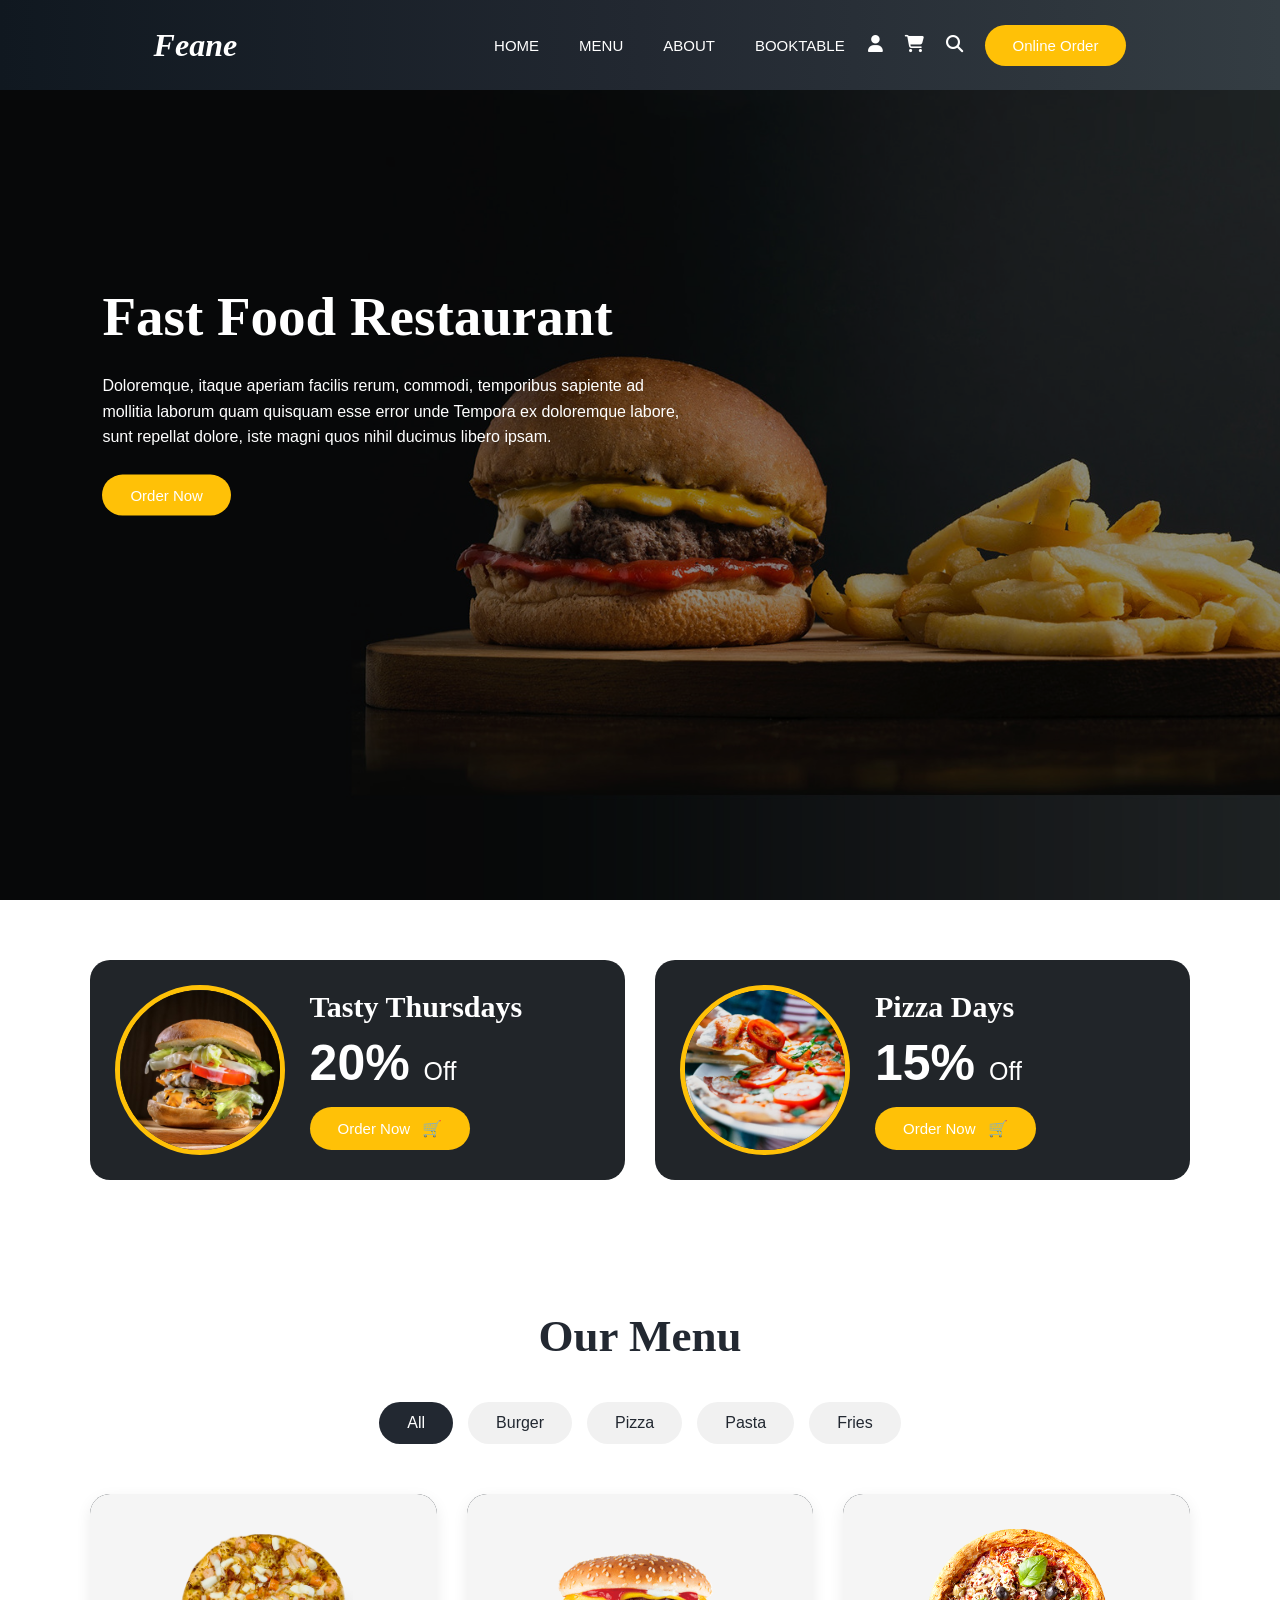
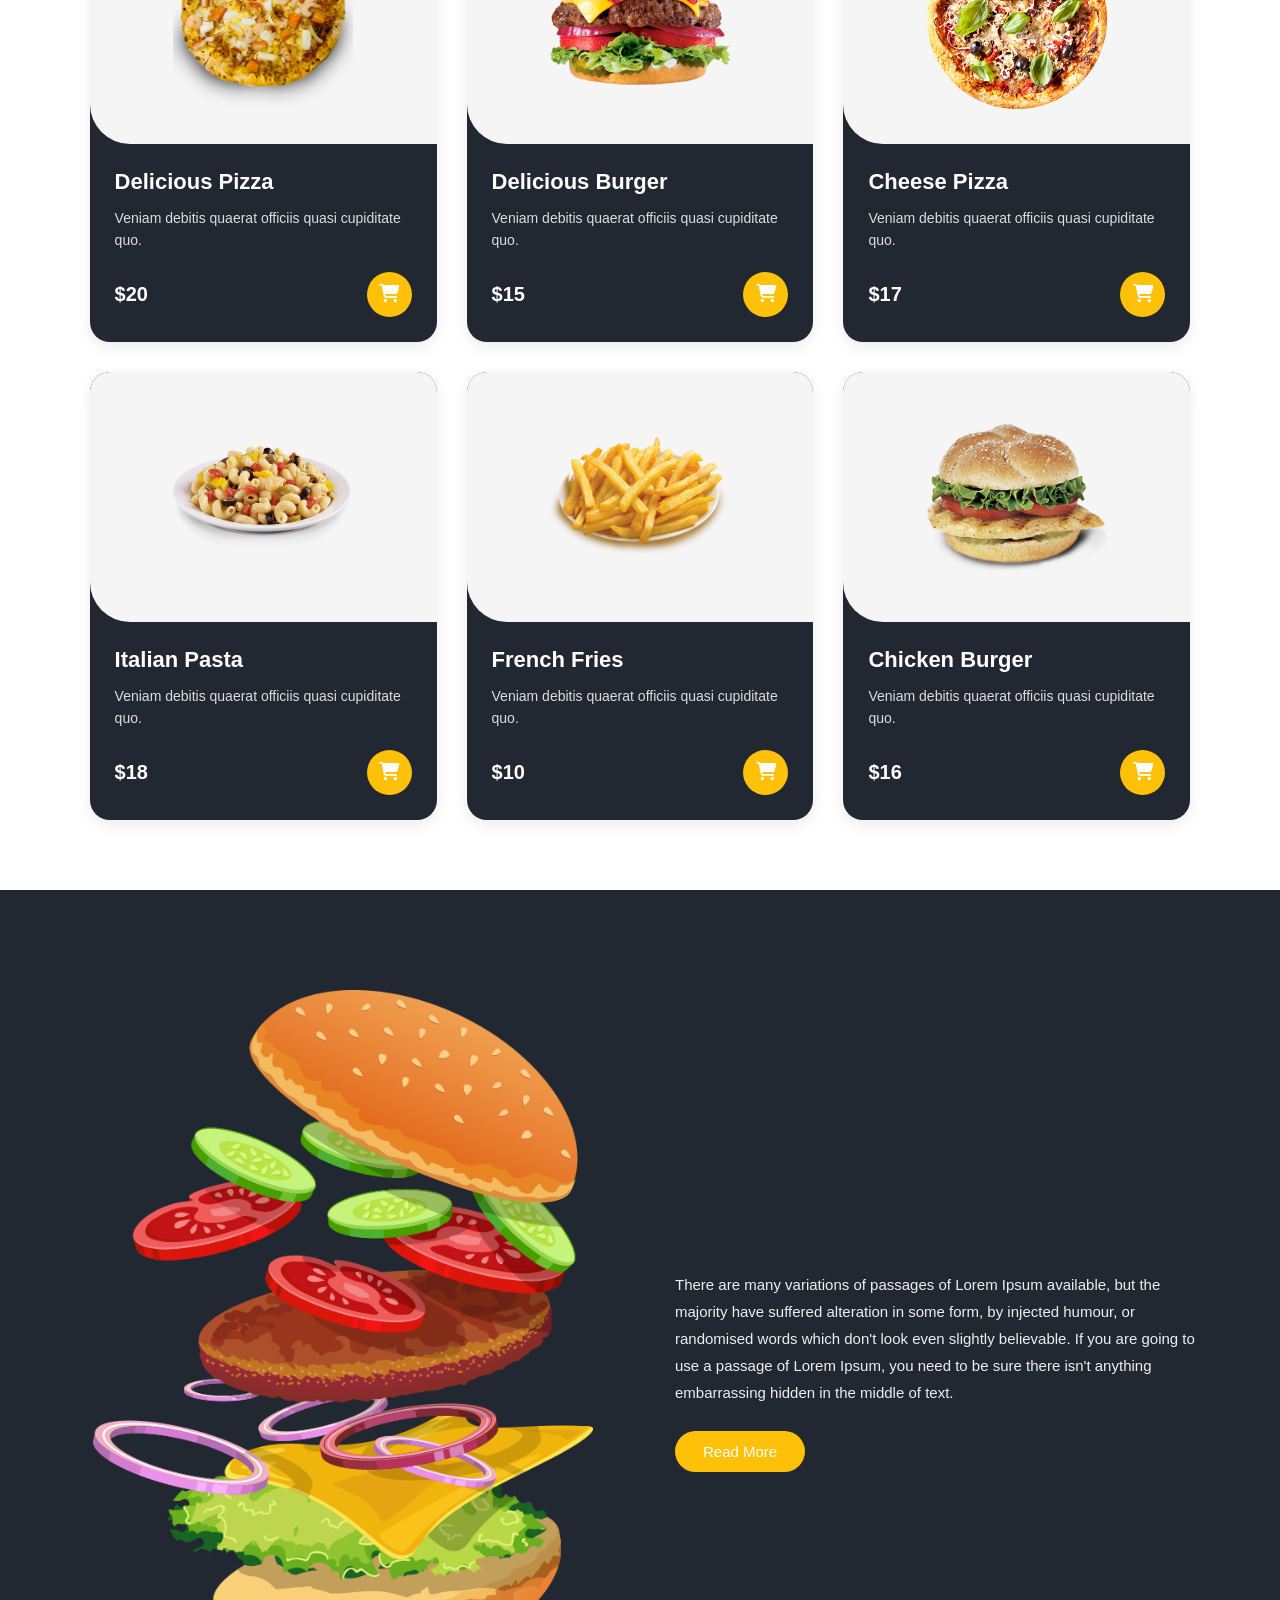
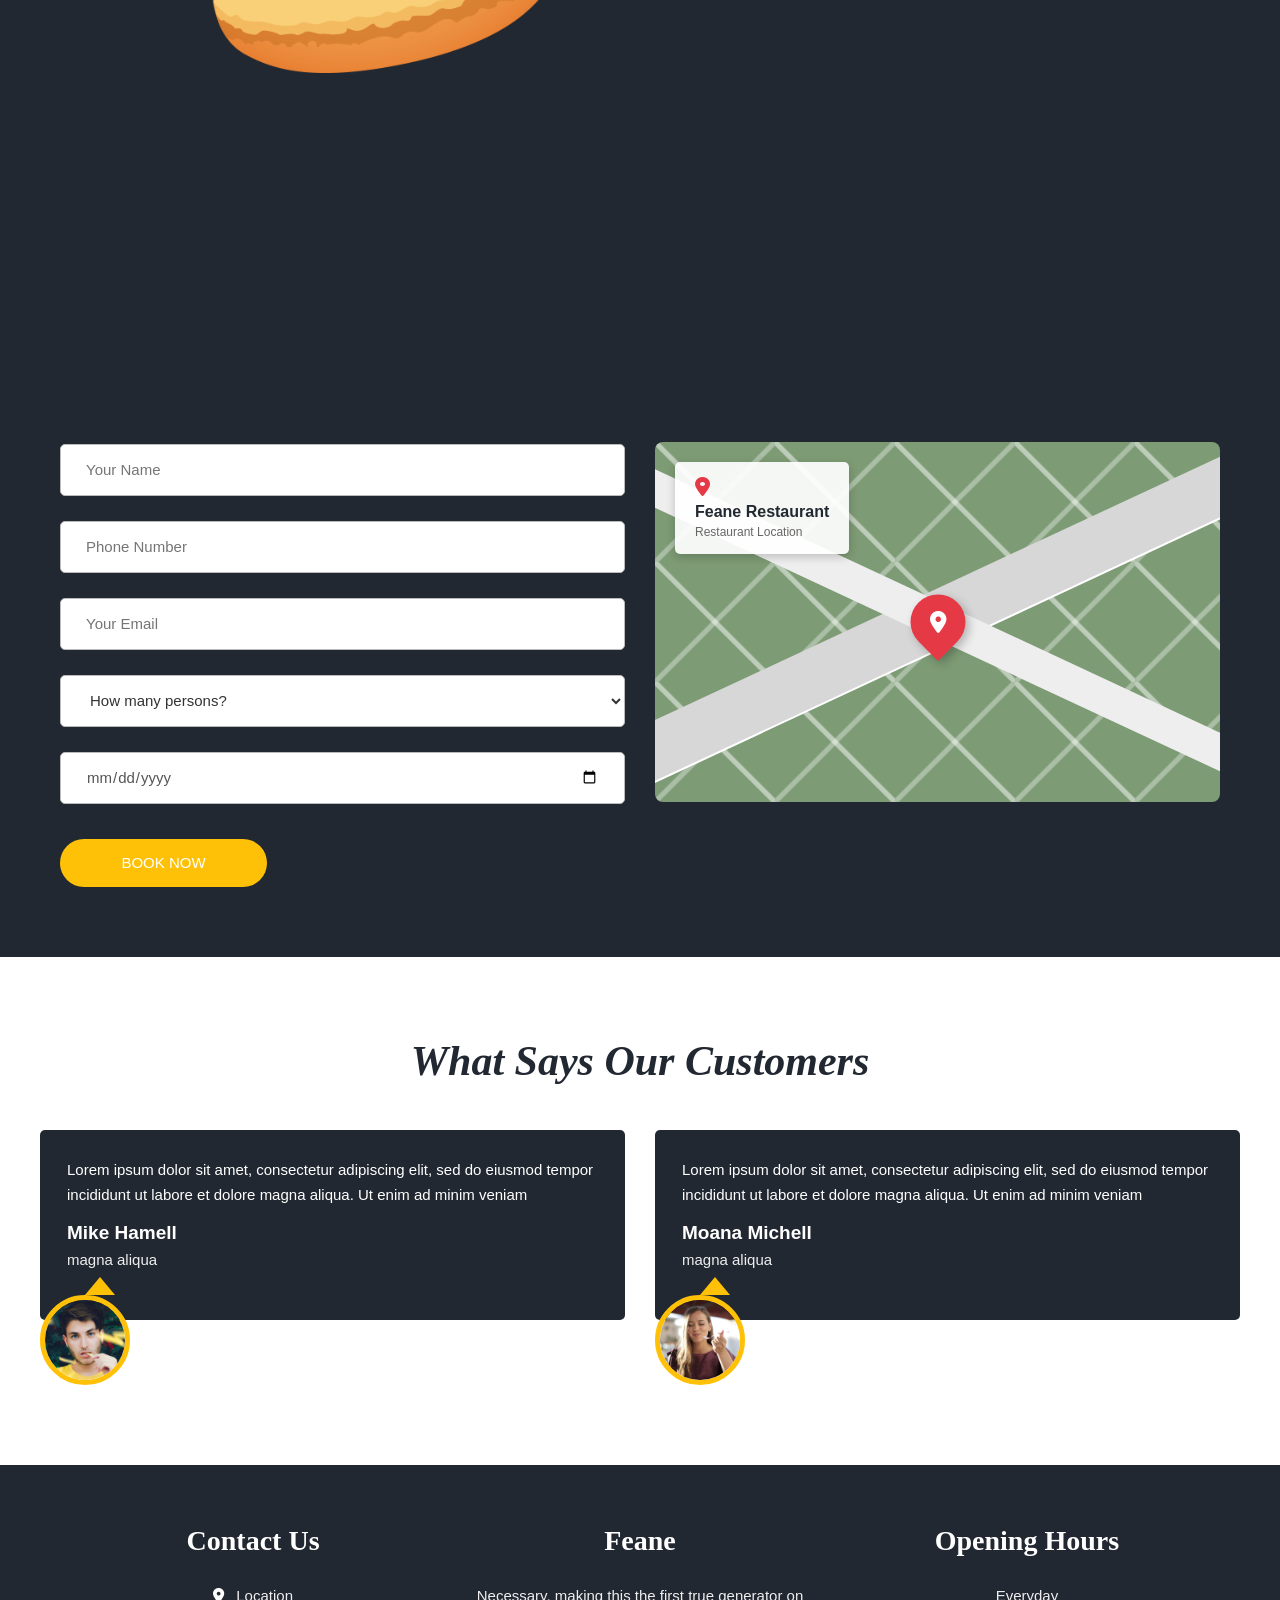
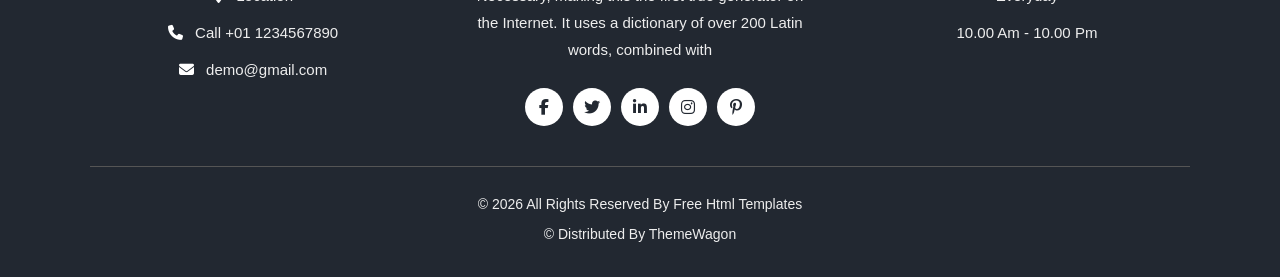
<file: index.html>
<!DOCTYPE html>
<html lang="en">
<head>
    <meta charset="UTF-8">
    <meta name="viewport" content="width=device-width, initial-scale=1.0">
    <title>Feane Navbar</title>

    <link rel="stylesheet" href="style.css">

    <!-- Icons -->
    <link
        rel="stylesheet"
        href="https://cdnjs.cloudflare.com/ajax/libs/font-awesome/6.5.2/css/all.min.css"
    >
</head>

<body>

    <!-- Navbar -->
    <nav class="navbar">

        <!-- Logo -->
        <div class="logo">
            <a href="index.html">Feane</a>
        </div>

        <!-- Menu -->
        <div class="menu">
            <a href="index.html">HOME</a>
            <a href="menu.html">MENU</a>
            <a href="about.html">ABOUT</a>
            <a href="booktable.html">BOOKTABLE</a>
        </div>

        <!-- Right Side -->
        <div class="right-menu">

            <a href="#">
                <i class="fa-solid fa-user"></i>
            </a>

            <a href="#">
                <i class="fa-solid fa-cart-shopping"></i>
            </a>

            <a href="#">
                <i class="fa-solid fa-magnifying-glass"></i>
            </a>

            <button class="order-btn">
                Online Order
            </button>

        </div>

        <!-- Mobile Menu Button -->
        <div class="menu-icon">
            <i class="fa-solid fa-bars"></i>
        </div>

    </nav>
     <!-- ================= HERO SECTION ================= -->

    <section class="hero">

        <img src="feanue_restaurant_website_files/hero-bg.jpg" alt="Fast Food Restaurant">

        <div class="hero-content">

            <h1>Fast Food Restaurant</h1>

            <p>
                Doloremque, itaque aperiam facilis rerum, commodi,
                temporibus sapiente ad<br>
                mollitia laborum quam quisquam esse error unde Tempora ex
                doloremque labore,<br>
                sunt repellat dolore, iste magni quos nihil ducimus libero
                ipsam.
            </p>

            <button>Order Now</button>

        </div>

    </section>


    <!-- ================= OFFER SECTION ================= -->

    <section class="offers">

        <div class="offer-container">


            <!-- Offer 1 -->

            <div class="offer-card">

                <img src="feanue_restaurant_website_files/o1.jpg" alt="Tasty Thursdays">

                <div class="offer-text">

                    <h2>Tasty Thursdays</h2>

                    <h1>
                        20%
                        <span>Off</span>
                    </h1>

                    <button>
                        Order Now
                        <span>🛒</span>
                    </button>

                </div>

            </div>


            <!-- Offer 2 -->

            <div class="offer-card">

                <img src="feanue_restaurant_website_files/o2.jpg" alt="Pizza Days">

                <div class="offer-text">

                    <h2>Pizza Days</h2>

                    <h1>
                        15%
                        <span>Off</span>
                    </h1>

                    <button>
                        Order Now
                        <span>🛒</span>
                    </button>

                </div>

            </div>

        </div>

    </section>



  

    <!-- ================= MENU SECTION ================= -->

    <section class="menu-section">

        <h1>Our Menu</h1>


       
        <!-- Categories -->

       <div class="categories">

    <a href="menu.html" class="category-btn active">
        All
    </a>

    <a href="burger.html" class="category-btn">
        Burger
    </a>

    <a href="pizza.html" class="category-btn">
        Pizza
    </a>

    <a href="pasta.html" class="category-btn">
        Pasta
    </a>

    <a href="fries.html" class="category-btn">
        Fries
    </a>

</div>


        <!-- Products -->

        <div class="menu-container">


            <!-- Product 1 -->

            <div class="menu-card">

                <div class="food-image">

                    <img
                        src="feanue_restaurant_website_files/f1.png"
                        alt="Delicious Pizza"
                    >

                </div>

                <div class="food-content">

                    <h2>
                        Delicious Pizza
                    </h2>

                    <p>
                        Veniam debitis quaerat officiis quasi
                        cupiditate quo.
                    </p>

                    <div class="food-bottom">

                        <h3>
                            $20
                        </h3>

                        <button class="cart-btn">
                            <i class="fa-solid fa-cart-shopping"></i>
                        </button>

                    </div>

                </div>

            </div>


            <!-- Product 2 -->

            <div class="menu-card">

                <div class="food-image">

                    <img
                        src="feanue_restaurant_website_files/f2.png"
                        alt="Delicious Burger"
                    >

                </div>

                <div class="food-content">

                    <h2>
                        Delicious Burger
                    </h2>

                    <p>
                        Veniam debitis quaerat officiis quasi
                        cupiditate quo.
                    </p>

                    <div class="food-bottom">

                        <h3>
                            $15
                        </h3>

                        <button class="cart-btn">
                            <i class="fa-solid fa-cart-shopping"></i>
                        </button>

                    </div>

                </div>

            </div>


            <!-- Product 3 -->

            <div class="menu-card">

                <div class="food-image">

                    <img
                        src="feanue_restaurant_website_files/f3.png"
                        alt="Cheese Pizza"
                    >

                </div>

                <div class="food-content">

                    <h2>
                        Cheese Pizza
                    </h2>

                    <p>
                        Veniam debitis quaerat officiis quasi
                        cupiditate quo.
                    </p>

                    <div class="food-bottom">

                        <h3>
                            $17
                        </h3>

                        <button class="cart-btn">
                            <i class="fa-solid fa-cart-shopping"></i>
                        </button>

                    </div>

                </div>

            </div>


            <!-- Product 4 -->

            <div class="menu-card">

                <div class="food-image">

                    <img
                        src="feanue_restaurant_website_files/f4.png"
                        alt="Italian Pasta"
                    >

                </div>

                <div class="food-content">

                    <h2>
                        Italian Pasta
                    </h2>

                    <p>
                        Veniam debitis quaerat officiis quasi
                        cupiditate quo.
                    </p>

                    <div class="food-bottom">

                        <h3>
                            $18
                        </h3>

                        <button class="cart-btn">
                            <i class="fa-solid fa-cart-shopping"></i>
                        </button>

                    </div>

                </div>

            </div>


            <!-- Product 5 -->

            <div class="menu-card">

                <div class="food-image">

                    <img
                        src="feanue_restaurant_website_files/f5.png"
                        alt="French Fries"
                    >

                </div>

                <div class="food-content">

                    <h2>
                        French Fries
                    </h2>

                    <p>
                        Veniam debitis quaerat officiis quasi
                        cupiditate quo.
                    </p>

                    <div class="food-bottom">

                        <h3>
                            $10
                        </h3>

                        <button class="cart-btn">
                            <i class="fa-solid fa-cart-shopping"></i>
                        </button>

                    </div>

                </div>

            </div>


            <!-- Product 6 -->

            <div class="menu-card">

                <div class="food-image">

                    <img
                        src="feanue_restaurant_website_files/f8.png"
                        alt="Chicken Burger"
                    >

                </div>

                <div class="food-content">

                    <h2>
                        Chicken Burger
                    </h2>

                    <p>
                        Veniam debitis quaerat officiis quasi
                        cupiditate quo.
                    </p>

                    <div class="food-bottom">

                        <h3>
                            $16
                        </h3>

                        <button class="cart-btn">
                            <i class="fa-solid fa-cart-shopping"></i>
                        </button>

                    </div>

                </div>

            </div>


        </div>

    </section>




    <!-- =========================
         ABOUT SECTION
    ========================== -->

    <section class="about-section">

        <div class="about-container">


            <!-- LEFT SIDE IMAGE -->

            <div class="about-image">

                <img
                    src="feanue_restaurant_website_files/about-img.png"
                    alt="Burger"
                >

            </div>


            <!-- RIGHT SIDE CONTENT -->

            <div class="about-content">

                <h2>
                    We Are Feane
                </h2>

                <p>
                    There are many variations of passages of Lorem Ipsum
                    available, but the majority have suffered alteration
                    in some form, by injected humour, or randomised words
                    which don't look even slightly believable. If you are
                    going to use a passage of Lorem Ipsum, you need to be
                    sure there isn't anything embarrassing hidden in the
                    middle of text.
                </p>

                <button>
                    Read More
                </button>

            </div>

        </div>



        <!-- =========================
         BOOK TABLE SECTION
    ========================== -->

    <section class="booking-section">

        <div class="booking-container">


            <!-- LEFT SIDE -->

            <div class="booking-form">

                <h1>
                    Book A Table
                </h1>


                <form>


                    <!-- Name -->

                    <input
                        type="text"
                        placeholder="Your Name"
                        required
                    >


                    <!-- Phone -->

                    <input
                        type="tel"
                        placeholder="Phone Number"
                        required
                    >


                    <!-- Email -->

                    <input
                        type="email"
                        placeholder="Your Email"
                        required
                    >


                    <!-- Persons -->

                    <select required>

                        <option value="">
                            How many persons?
                        </option>

                        <option value="1">
                            1 Person
                        </option>

                        <option value="2">
                            2 Persons
                        </option>

                        <option value="3">
                            3 Persons
                        </option>

                        <option value="4">
                            4 Persons
                        </option>

                        <option value="5">
                            5 Persons
                        </option>

                        <option value="6">
                            6 Persons
                        </option>

                    </select>


                    <!-- Date -->

                    <input
                        type="date"
                        required
                    >


                    <!-- Button -->

                    <button
                        type="submit"
                        class="book-btn"
                    >
                        BOOK NOW
                    </button>

                </form>

            </div>


            <!-- RIGHT SIDE MAP -->

            <div class="map-container">

                <div class="map">

                    <div class="map-overlay">

                        <i class="fa-solid fa-location-dot"></i>

                        <h3>
                            Feane Restaurant
                        </h3>

                        <p>
                            Restaurant Location
                        </p>

                    </div>

                    <div class="map-pin">
                        <i class="fa-solid fa-location-dot"></i>
                    </div>

                </div>

            </div>

        </div>

    </section>

   

    <!-- =========================
         TESTIMONIAL SECTION
    ========================== -->

    <section class="testimonial-section">

        <div class="testimonial-container">

            <!-- Heading -->

            <h1>
                What Says Our Customers
            </h1>


            <!-- Customer Cards -->

            <div class="testimonial-cards">


                <!-- Customer 1 -->

                <div class="testimonial-item">

                    <div class="testimonial-box">

                        <p>
                            Lorem ipsum dolor sit amet, consectetur
                            adipiscing elit, sed do eiusmod tempor
                            incididunt ut labore et dolore magna aliqua.
                            Ut enim ad minim veniam
                        </p>

                        <h3>
                            Mike Hamell
                        </h3>

                        <span>
                            magna aliqua
                        </span>

                    </div>


                    <div class="customer-image">

                        <div class="image-shape"></div>

                        <img
                            src="feanue_restaurant_website_files/client2.jpeg"
                            alt="Mike Hamell"
                        >

                    </div>

                </div>


                <!-- Customer 2 -->

                <div class="testimonial-item">

                    <div class="testimonial-box">

                        <p>
                            Lorem ipsum dolor sit amet, consectetur
                            adipiscing elit, sed do eiusmod tempor
                            incididunt ut labore et dolore magna aliqua.
                            Ut enim ad minim veniam
                        </p>

                        <h3>
                            Moana Michell
                        </h3>

                        <span>
                            magna aliqua
                        </span>

                    </div>


                    <div class="customer-image">

                        <div class="image-shape"></div>

                        <img
                            src="feanue_restaurant_website_files/client.jpeg"
                            alt="Moana Michell"
                        >

                    </div>

                </div>

            </div>



        </div>

    </section>



        <!-- =========================
             FOOTER
        ========================== -->

        <footer>

            <div class="footer-container">


                <!-- CONTACT US -->

                <div class="footer-column">

                    <h2>
                        Contact Us
                    </h2>

                    <p>
                        <i class="fa-solid fa-location-dot"></i>
                        Location
                    </p>

                    <p>
                        <i class="fa-solid fa-phone"></i>
                        Call +01 1234567890
                    </p>

                    <p>
                        <i class="fa-solid fa-envelope"></i>
                        demo@gmail.com
                    </p>

                </div>


                <!-- FEANE -->

                <div class="footer-column feane-column">

                    <h2>
                        Feane
                    </h2>

                    <p>
                        Necessary, making this the first true generator on
                        the Internet. It uses a dictionary of over 200
                        Latin words, combined with
                    </p>


                    <!-- SOCIAL ICONS -->

                    <div class="social-icons">

                        <a href="#">
                            <i class="fa-brands fa-facebook-f"></i>
                        </a>

                        <a href="#">
                            <i class="fa-brands fa-twitter"></i>
                        </a>

                        <a href="#">
                            <i class="fa-brands fa-linkedin-in"></i>
                        </a>

                        <a href="#">
                            <i class="fa-brands fa-instagram"></i>
                        </a>

                        <a href="#">
                            <i class="fa-brands fa-pinterest-p"></i>
                        </a>

                    </div>

                </div>


                <!-- OPENING HOURS -->

                <div class="footer-column">

                    <h2>
                        Opening Hours
                    </h2>

                    <p>
                        Everyday
                    </p>

                    <p>
                        10.00 Am - 10.00 Pm
                    </p>

                </div>

            </div>


            <!-- LINE -->

            <hr>


            <!-- COPYRIGHT -->

            <div class="copyright">

                <p>
                    © 2026 All Rights Reserved By Free Html Templates
                </p>

                <p>
                    © Distributed By ThemeWagon
                </p>

            </div>

        </footer>

    </section>





</body>
</html>
</file>
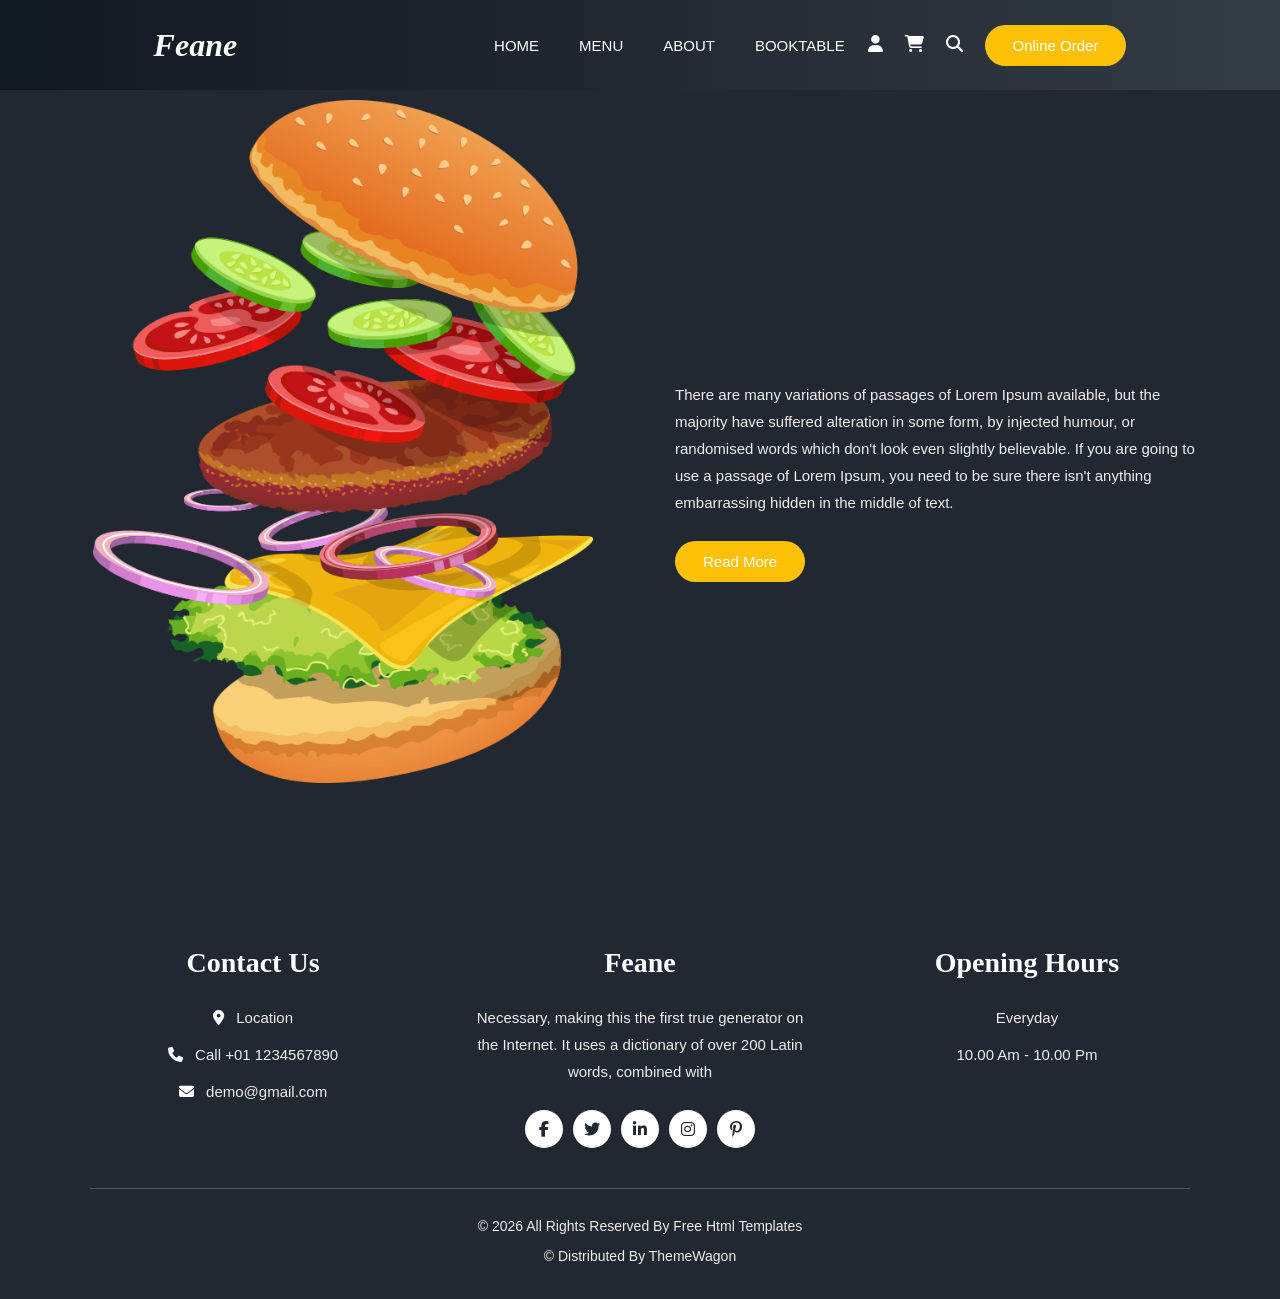
<file: about.html>
<!DOCTYPE html>
<html lang="en">

<head>
    <meta charset="UTF-8">
    <meta name="viewport" content="width=device-width, initial-scale=1.0">

    <title>Feane - About Us</title>

    <link rel="stylesheet" href="style.css">

    <!-- Font Awesome Icons -->
    <link
        rel="stylesheet"
        href="https://cdnjs.cloudflare.com/ajax/libs/font-awesome/6.5.2/css/all.min.css"
    >
</head>

<body>
    
    <!-- Navbar -->
    <nav class="navbar">

        <!-- Logo -->
        <div class="logo">
            <a href="index.html">Feane</a>
        </div>

        <!-- Menu -->
        <div class="menu">
            <a href="index.html">HOME</a>
            <a href="menu.html">MENU</a>
            <a href="about.html">ABOUT</a>
            <a href="booktable.html">BOOKTABLE</a>
        </div>

        <!-- Right Side -->
        <div class="right-menu">

            <a href="#">
                <i class="fa-solid fa-user"></i>
            </a>

            <a href="#">
                <i class="fa-solid fa-cart-shopping"></i>
            </a>

            <a href="#">
                <i class="fa-solid fa-magnifying-glass"></i>
            </a>

            <button class="order-btn">
                Online Order
            </button>

        </div>

        <!-- Mobile Menu Button -->
        <div class="menu-icon">
            <i class="fa-solid fa-bars"></i>
        </div>

    </nav>


    <!-- =========================
         ABOUT SECTION
    ========================== -->

    <section class="about-section">

        <div class="about-container">


            <!-- LEFT SIDE IMAGE -->

            <div class="about-image">

                <img
                    src="feanue_restaurant_website_files/about-img.png"
                    alt="Burger"
                >

            </div>


            <!-- RIGHT SIDE CONTENT -->

            <div class="about-content">

                <h2>
                    We Are Feane
                </h2>

                <p>
                    There are many variations of passages of Lorem Ipsum
                    available, but the majority have suffered alteration
                    in some form, by injected humour, or randomised words
                    which don't look even slightly believable. If you are
                    going to use a passage of Lorem Ipsum, you need to be
                    sure there isn't anything embarrassing hidden in the
                    middle of text.
                </p>

                <button>
                    Read More
                </button>

            </div>

        </div>


        <!-- =========================
             FOOTER
        ========================== -->

        <footer>

            <div class="footer-container">


                <!-- CONTACT US -->

                <div class="footer-column">

                    <h2>
                        Contact Us
                    </h2>

                    <p>
                        <i class="fa-solid fa-location-dot"></i>
                        Location
                    </p>

                    <p>
                        <i class="fa-solid fa-phone"></i>
                        Call +01 1234567890
                    </p>

                    <p>
                        <i class="fa-solid fa-envelope"></i>
                        demo@gmail.com
                    </p>

                </div>


                <!-- FEANE -->

                <div class="footer-column feane-column">

                    <h2>
                        Feane
                    </h2>

                    <p>
                        Necessary, making this the first true generator on
                        the Internet. It uses a dictionary of over 200
                        Latin words, combined with
                    </p>


                    <!-- SOCIAL ICONS -->

                    <div class="social-icons">

                        <a href="#">
                            <i class="fa-brands fa-facebook-f"></i>
                        </a>

                        <a href="#">
                            <i class="fa-brands fa-twitter"></i>
                        </a>

                        <a href="#">
                            <i class="fa-brands fa-linkedin-in"></i>
                        </a>

                        <a href="#">
                            <i class="fa-brands fa-instagram"></i>
                        </a>

                        <a href="#">
                            <i class="fa-brands fa-pinterest-p"></i>
                        </a>

                    </div>

                </div>


                <!-- OPENING HOURS -->

                <div class="footer-column">

                    <h2>
                        Opening Hours
                    </h2>

                    <p>
                        Everyday
                    </p>

                    <p>
                        10.00 Am - 10.00 Pm
                    </p>

                </div>

            </div>


            <!-- LINE -->

            <hr>


            <!-- COPYRIGHT -->

            <div class="copyright">

                <p>
                    © 2026 All Rights Reserved By Free Html Templates
                </p>

                <p>
                    © Distributed By ThemeWagon
                </p>

            </div>

        </footer>

    </section>
    

</body>

</html>
</file>
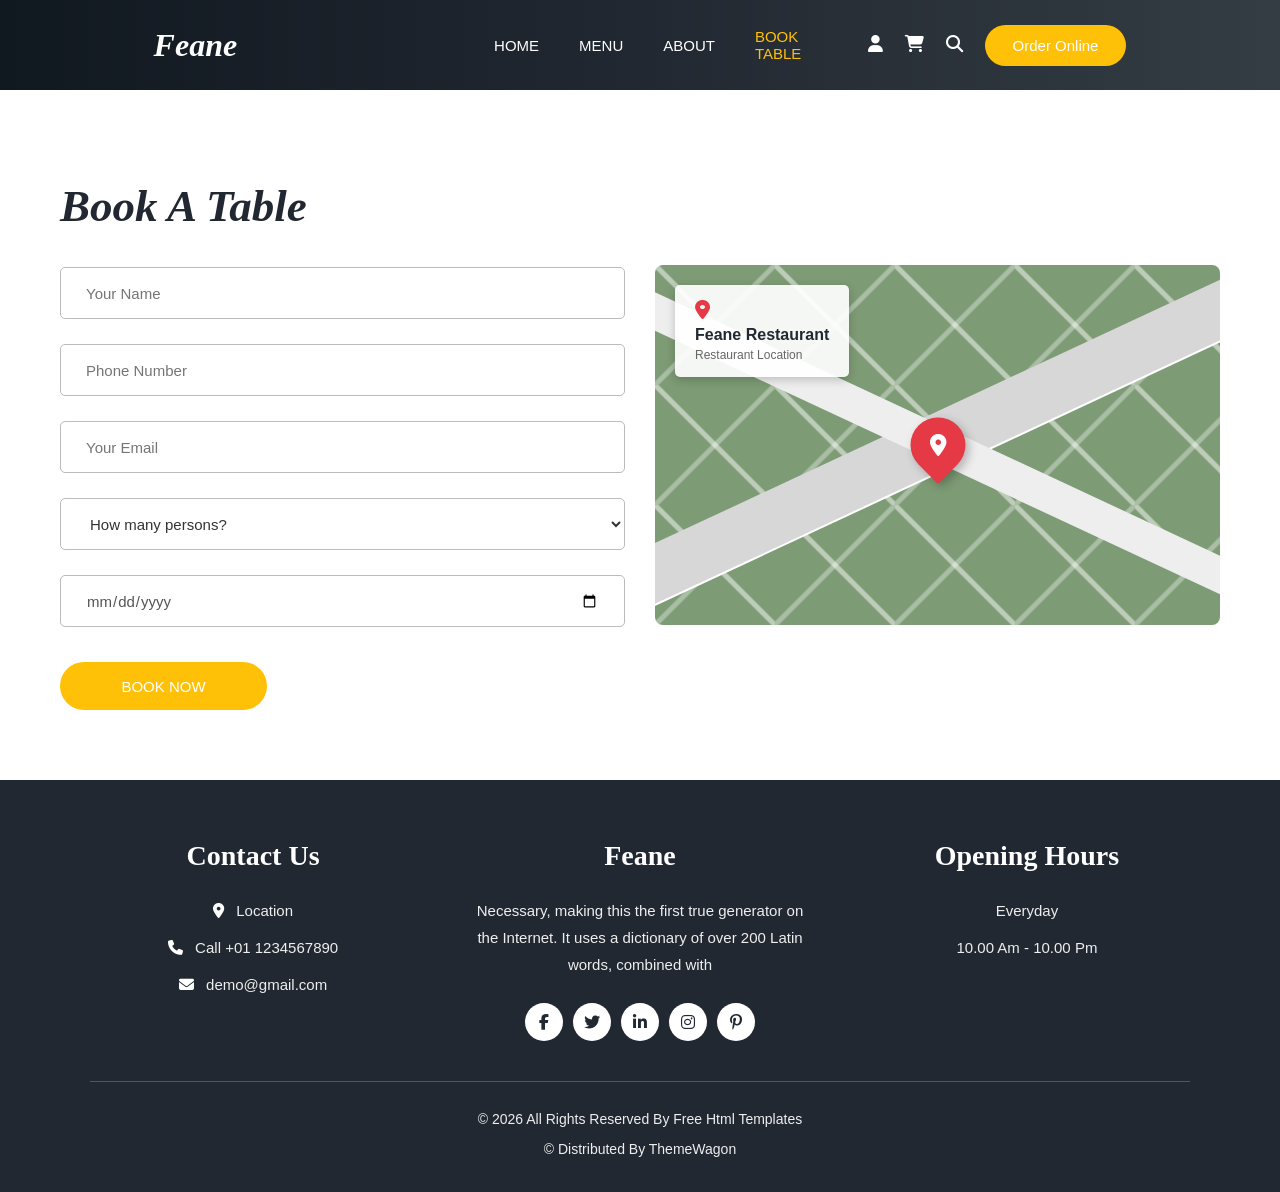
<file: booktable.html>
<!DOCTYPE html>
<html lang="en">

<head>
    <meta charset="UTF-8">
    <meta name="viewport" content="width=device-width, initial-scale=1.0">

    <title>Feane - Book A Table</title>

    <link rel="stylesheet" href="style.css">

    <!-- Font Awesome -->
    <link
        rel="stylesheet"
        href="https://cdnjs.cloudflare.com/ajax/libs/font-awesome/6.5.2/css/all.min.css"
    >
</head>

<body>

    <!-- =========================
         NAVBAR
    ========================== -->

    <nav class="navbar">

        <!-- Logo -->

        <div class="logo">
            <a href="index.html">Feane</a>
        </div>


        <!-- Menu -->

        <div class="menu">

            <a href="index.html">
                HOME
            </a>

            <a href="menu.html">
                MENU
            </a>

            <a href="about.html">
                ABOUT
            </a>

            <a href="booktable.html" class="active">
                BOOK TABLE
            </a>

        </div>


        <!-- Right Side -->

        <div class="right-menu">

            <a href="#">
                <i class="fa-solid fa-user"></i>
            </a>

            <a href="#">
                <i class="fa-solid fa-cart-shopping"></i>
            </a>

            <a href="#">
                <i class="fa-solid fa-magnifying-glass"></i>
            </a>

            <button>
                Order Online
            </button>

        </div>

    </nav>


    <!-- =========================
         BOOK TABLE SECTION
    ========================== -->

    <section class="booking-section">

        <div class="booking-container">


            <!-- LEFT SIDE -->

            <div class="booking-form">

                <h1>
                    Book A Table
                </h1>


                <form>


                    <!-- Name -->

                    <input
                        type="text"
                        placeholder="Your Name"
                        required
                    >


                    <!-- Phone -->

                    <input
                        type="tel"
                        placeholder="Phone Number"
                        required
                    >


                    <!-- Email -->

                    <input
                        type="email"
                        placeholder="Your Email"
                        required
                    >


                    <!-- Persons -->

                    <select required>

                        <option value="">
                            How many persons?
                        </option>

                        <option value="1">
                            1 Person
                        </option>

                        <option value="2">
                            2 Persons
                        </option>

                        <option value="3">
                            3 Persons
                        </option>

                        <option value="4">
                            4 Persons
                        </option>

                        <option value="5">
                            5 Persons
                        </option>

                        <option value="6">
                            6 Persons
                        </option>

                    </select>


                    <!-- Date -->

                    <input
                        type="date"
                        required
                    >


                    <!-- Button -->

                    <button
                        type="submit"
                        class="book-btn"
                    >
                        BOOK NOW
                    </button>

                </form>

            </div>


            <!-- RIGHT SIDE MAP -->

            <div class="map-container">

                <div class="map">

                    <div class="map-overlay">

                        <i class="fa-solid fa-location-dot"></i>

                        <h3>
                            Feane Restaurant
                        </h3>

                        <p>
                            Restaurant Location
                        </p>

                    </div>

                    <div class="map-pin">
                        <i class="fa-solid fa-location-dot"></i>
                    </div>

                </div>

            </div>

        </div>

    </section>
     <!-- =========================
             FOOTER
        ========================== -->

        <footer>

            <div class="footer-container">


                <!-- CONTACT US -->

                <div class="footer-column">

                    <h2>
                        Contact Us
                    </h2>

                    <p>
                        <i class="fa-solid fa-location-dot"></i>
                        Location
                    </p>

                    <p>
                        <i class="fa-solid fa-phone"></i>
                        Call +01 1234567890
                    </p>

                    <p>
                        <i class="fa-solid fa-envelope"></i>
                        demo@gmail.com
                    </p>

                </div>


                <!-- FEANE -->

                <div class="footer-column feane-column">

                    <h2>
                        Feane
                    </h2>

                    <p>
                        Necessary, making this the first true generator on
                        the Internet. It uses a dictionary of over 200
                        Latin words, combined with
                    </p>


                    <!-- SOCIAL ICONS -->

                    <div class="social-icons">

                        <a href="#">
                            <i class="fa-brands fa-facebook-f"></i>
                        </a>

                        <a href="#">
                            <i class="fa-brands fa-twitter"></i>
                        </a>

                        <a href="#">
                            <i class="fa-brands fa-linkedin-in"></i>
                        </a>

                        <a href="#">
                            <i class="fa-brands fa-instagram"></i>
                        </a>

                        <a href="#">
                            <i class="fa-brands fa-pinterest-p"></i>
                        </a>

                    </div>

                </div>


                <!-- OPENING HOURS -->

                <div class="footer-column">

                    <h2>
                        Opening Hours
                    </h2>

                    <p>
                        Everyday
                    </p>

                    <p>
                        10.00 Am - 10.00 Pm
                    </p>

                </div>

            </div>


            <!-- LINE -->

            <hr>


            <!-- COPYRIGHT -->

            <div class="copyright">

                <p>
                    © 2026 All Rights Reserved By Free Html Templates
                </p>

                <p>
                    © Distributed By ThemeWagon
                </p>

            </div>

        </footer>

    </section>



</body>

</html>
</file>
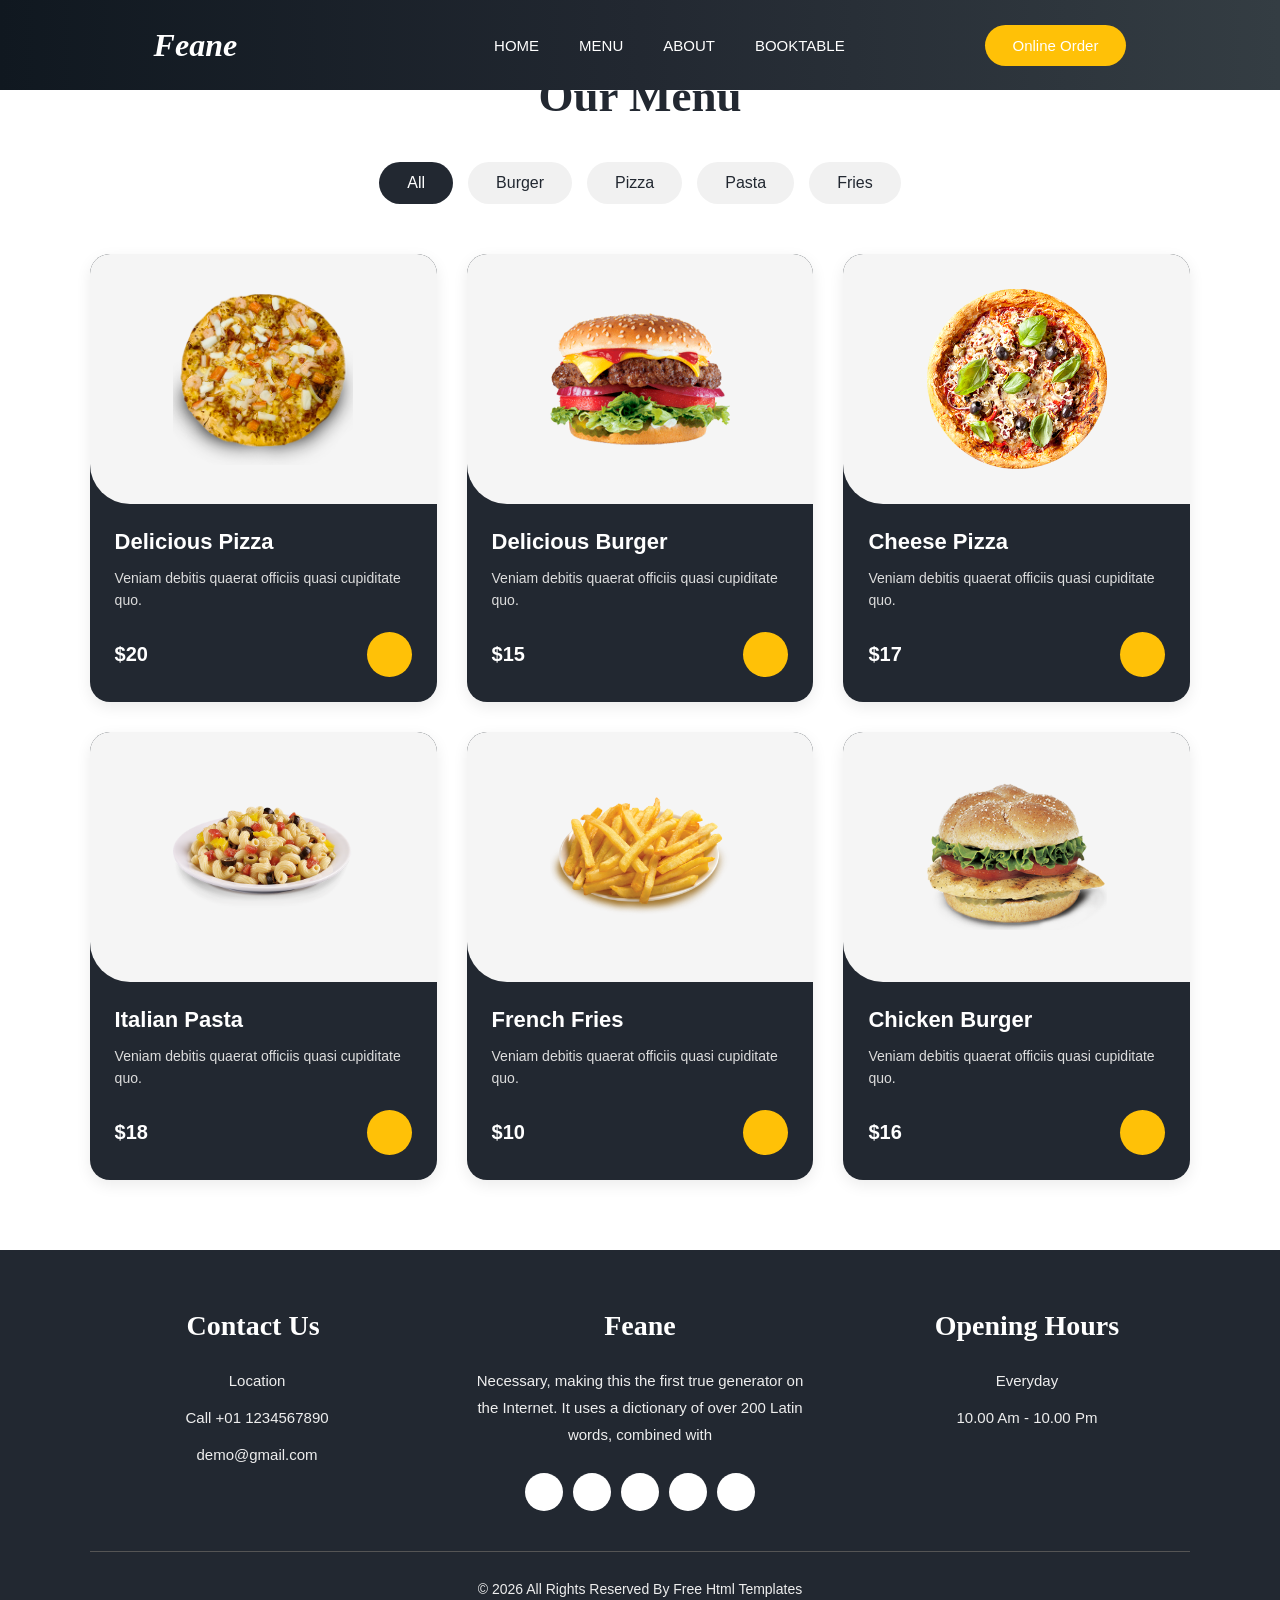
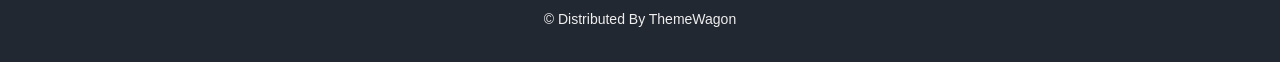
<file: burger.html>
<!DOCTYPE html>
<html lang="en">
<head>
    <meta charset="UTF-8">
    <meta name="viewport" content="width=device-width, initial-scale=1.0">
    <title>Document</title>
    <link rel="stylesheet" href="style.css">
</head>
<body>

     
    <!-- Navbar -->
    <nav class="navbar">

        <!-- Logo -->
        <div class="logo">
            <a href="index.html">Feane</a>
        </div>

        <!-- Menu -->
        <div class="menu">
            <a href="index.html">HOME</a>
            <a href="menu.html">MENU</a>
            <a href="about.html">ABOUT</a>
            <a href="booktable.html">BOOKTABLE</a>
        </div>

        <!-- Right Side -->
        <div class="right-menu">

            <a href="#">
                <i class="fa-solid fa-user"></i>
            </a>

            <a href="#">
                <i class="fa-solid fa-cart-shopping"></i>
            </a>

            <a href="#">
                <i class="fa-solid fa-magnifying-glass"></i>
            </a>

            <button class="order-btn">
                Online Order
            </button>

        </div>

        <!-- Mobile Menu Button -->
        <div class="menu-icon">
            <i class="fa-solid fa-bars"></i>
        </div>

    </nav>
    <!-- ================= MENU SECTION ================= -->

    <section class="menu-section">

        <h1>Our Menu</h1>


        <!-- Categories -->

       <div class="categories">

    <a href="menu.html" class="category-btn active">
        All
    </a>

    <a href="burger.html" class="category-btn">
        Burger
    </a>

    <a href="pizza.html" class="category-btn">
        Pizza
    </a>

    <a href="pasta.html" class="category-btn">
        Pasta
    </a>

    <a href="fries.html" class="category-btn">
        Fries
    </a>

</div>

        </div>


        <!-- Products -->

        <div class="menu-container">


            <!-- Product 1 -->

            <div class="menu-card">

                <div class="food-image">

                    <img
                        src="feanue_restaurant_website_files/f1.png"
                        alt="Delicious Pizza"
                    >

                </div>

                <div class="food-content">

                    <h2>
                        Delicious Pizza
                    </h2>

                    <p>
                        Veniam debitis quaerat officiis quasi
                        cupiditate quo.
                    </p>

                    <div class="food-bottom">

                        <h3>
                            $20
                        </h3>

                        <button class="cart-btn">
                            <i class="fa-solid fa-cart-shopping"></i>
                        </button>

                    </div>

                </div>

            </div>


            <!-- Product 2 -->

            <div class="menu-card">

                <div class="food-image">

                    <img
                        src="feanue_restaurant_website_files/f2.png"
                        alt="Delicious Burger"
                    >

                </div>

                <div class="food-content">

                    <h2>
                        Delicious Burger
                    </h2>

                    <p>
                        Veniam debitis quaerat officiis quasi
                        cupiditate quo.
                    </p>

                    <div class="food-bottom">

                        <h3>
                            $15
                        </h3>

                        <button class="cart-btn">
                            <i class="fa-solid fa-cart-shopping"></i>
                        </button>

                    </div>

                </div>

            </div>


            <!-- Product 3 -->

            <div class="menu-card">

                <div class="food-image">

                    <img
                        src="feanue_restaurant_website_files/f3.png"
                        alt="Cheese Pizza"
                    >

                </div>

                <div class="food-content">

                    <h2>
                        Cheese Pizza
                    </h2>

                    <p>
                        Veniam debitis quaerat officiis quasi
                        cupiditate quo.
                    </p>

                    <div class="food-bottom">

                        <h3>
                            $17
                        </h3>

                        <button class="cart-btn">
                            <i class="fa-solid fa-cart-shopping"></i>
                        </button>

                    </div>

                </div>

            </div>


            <!-- Product 4 -->

            <div class="menu-card">

                <div class="food-image">

                    <img
                        src="feanue_restaurant_website_files/f4.png"
                        alt="Italian Pasta"
                    >

                </div>

                <div class="food-content">

                    <h2>
                        Italian Pasta
                    </h2>

                    <p>
                        Veniam debitis quaerat officiis quasi
                        cupiditate quo.
                    </p>

                    <div class="food-bottom">

                        <h3>
                            $18
                        </h3>

                        <button class="cart-btn">
                            <i class="fa-solid fa-cart-shopping"></i>
                        </button>

                    </div>

                </div>

            </div>


            <!-- Product 5 -->

            <div class="menu-card">

                <div class="food-image">

                    <img
                        src="feanue_restaurant_website_files/f5.png"
                        alt="French Fries"
                    >

                </div>

                <div class="food-content">

                    <h2>
                        French Fries
                    </h2>

                    <p>
                        Veniam debitis quaerat officiis quasi
                        cupiditate quo.
                    </p>

                    <div class="food-bottom">

                        <h3>
                            $10
                        </h3>

                        <button class="cart-btn">
                            <i class="fa-solid fa-cart-shopping"></i>
                        </button>

                    </div>

                </div>

            </div>


            <!-- Product 6 -->

            <div class="menu-card">

                <div class="food-image">

                    <img
                        src="feanue_restaurant_website_files/f8.png"
                        alt="Chicken Burger"
                    >

                </div>

                <div class="food-content">

                    <h2>
                        Chicken Burger
                    </h2>

                    <p>
                        Veniam debitis quaerat officiis quasi
                        cupiditate quo.
                    </p>

                    <div class="food-bottom">

                        <h3>
                            $16
                        </h3>

                        <button class="cart-btn">
                            <i class="fa-solid fa-cart-shopping"></i>
                        </button>

                    </div>

                </div>

            </div>


        </div>

    </section>
     <!-- =========================
             FOOTER
        ========================== -->

        <footer>

            <div class="footer-container">


                <!-- CONTACT US -->

                <div class="footer-column">

                    <h2>
                        Contact Us
                    </h2>

                    <p>
                        <i class="fa-solid fa-location-dot"></i>
                        Location
                    </p>

                    <p>
                        <i class="fa-solid fa-phone"></i>
                        Call +01 1234567890
                    </p>

                    <p>
                        <i class="fa-solid fa-envelope"></i>
                        demo@gmail.com
                    </p>

                </div>


                <!-- FEANE -->

                <div class="footer-column feane-column">

                    <h2>
                        Feane
                    </h2>

                    <p>
                        Necessary, making this the first true generator on
                        the Internet. It uses a dictionary of over 200
                        Latin words, combined with
                    </p>


                    <!-- SOCIAL ICONS -->

                    <div class="social-icons">

                        <a href="#">
                            <i class="fa-brands fa-facebook-f"></i>
                        </a>

                        <a href="#">
                            <i class="fa-brands fa-twitter"></i>
                        </a>

                        <a href="#">
                            <i class="fa-brands fa-linkedin-in"></i>
                        </a>

                        <a href="#">
                            <i class="fa-brands fa-instagram"></i>
                        </a>

                        <a href="#">
                            <i class="fa-brands fa-pinterest-p"></i>
                        </a>

                    </div>

                </div>


                <!-- OPENING HOURS -->

                <div class="footer-column">

                    <h2>
                        Opening Hours
                    </h2>

                    <p>
                        Everyday
                    </p>

                    <p>
                        10.00 Am - 10.00 Pm
                    </p>

                </div>

            </div>


            <!-- LINE -->

            <hr>


            <!-- COPYRIGHT -->

            <div class="copyright">

                <p>
                    © 2026 All Rights Reserved By Free Html Templates
                </p>

                <p>
                    © Distributed By ThemeWagon
                </p>

            </div>

        </footer>

    </section>

</body>
</html>
</file>
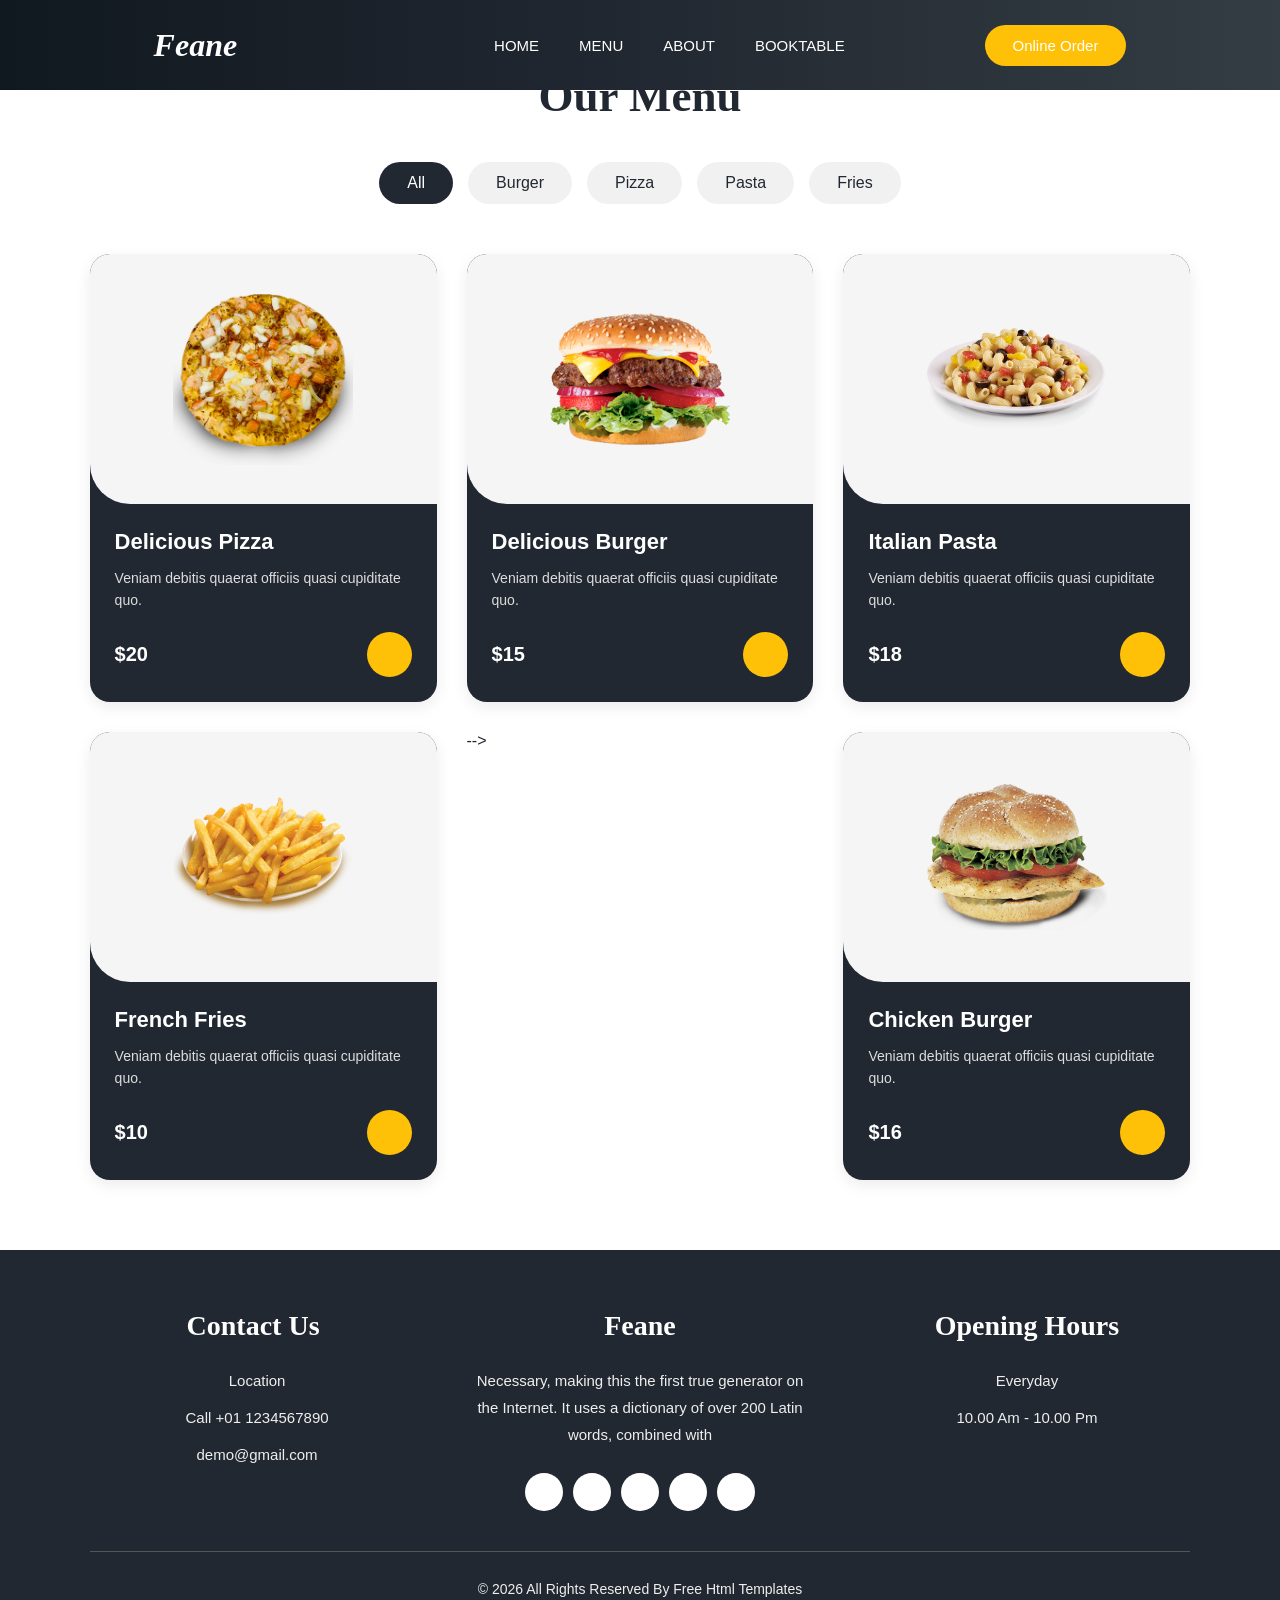
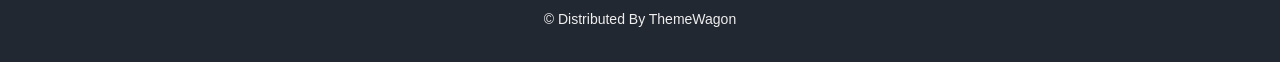
<file: pasta.html>
<!DOCTYPE html>
<html lang="en">
<head>
    <meta charset="UTF-8">
    <meta name="viewport" content="width=device-width, initial-scale=1.0">
    <title>Document</title>
    <link rel="stylesheet" href="style.css">
</head>
<body>

     
    <!-- Navbar -->
    <nav class="navbar">

        <!-- Logo -->
        <div class="logo">
            <a href="index.html">Feane</a>
        </div>

        <!-- Menu -->
        <div class="menu">
            <a href="index.html">HOME</a>
            <a href="menu.html">MENU</a>
            <a href="about.html">ABOUT</a>
            <a href="booktable.html">BOOKTABLE</a>
        </div>

        <!-- Right Side -->
        <div class="right-menu">

            <a href="#">
                <i class="fa-solid fa-user"></i>
            </a>

            <a href="#">
                <i class="fa-solid fa-cart-shopping"></i>
            </a>

            <a href="#">
                <i class="fa-solid fa-magnifying-glass"></i>
            </a>

            <button class="order-btn">
                Online Order
            </button>

        </div>

        <!-- Mobile Menu Button -->
        <div class="menu-icon">
            <i class="fa-solid fa-bars"></i>
        </div>

    </nav>
    <!-- ================= MENU SECTION ================= -->

    <section class="menu-section">

        <h1>Our Menu</h1>


        <!-- Categories -->

       <div class="categories">

    <a href="menu.html" class="category-btn active">
        All
    </a>

    <a href="burger.html" class="category-btn">
        Burger
    </a>

    <a href="pizza.html" class="category-btn">
        Pizza
    </a>

    <a href="pasta.html" class="category-btn">
        Pasta
    </a>

    <a href="fries.html" class="category-btn">
        Fries
    </a>

</div>

        </div>


        <!-- Products -->

        <div class="menu-container">


            <!-- Product 1 -->

            <div class="menu-card">

                <div class="food-image">

                    <img
                        src="feanue_restaurant_website_files/f1.png"
                        alt="Delicious Pizza"
                    >

                </div>

                <div class="food-content">

                    <h2>
                        Delicious Pizza
                    </h2>

                    <p>
                        Veniam debitis quaerat officiis quasi
                        cupiditate quo.
                    </p>

                    <div class="food-bottom">

                        <h3>
                            $20
                        </h3>

                        <button class="cart-btn">
                            <i class="fa-solid fa-cart-shopping"></i>
                        </button>

                    </div>

                </div>

            </div>


            <!-- Product 2 -->

            <div class="menu-card">

                <div class="food-image">

                    <img
                        src="feanue_restaurant_website_files/f2.png"
                        alt="Delicious Burger"
                    >

                </div>

                <div class="food-content">

                    <h2>
                        Delicious Burger
                    </h2>

                    <p>
                        Veniam debitis quaerat officiis quasi
                        cupiditate quo.
                    </p>

                    <div class="food-bottom">

                        <h3>
                            $15
                        </h3>

                        <button class="cart-btn">
                            <i class="fa-solid fa-cart-shopping"></i>
                        </button>

                    </div>

                </div>

            </div>


            <!-- Product 3

            <div class="menu-card">

                <div class="food-image">

                    <img
                        src="feanue_restaurant_website_files/f3.png"
                        alt="Cheese Pizza"
                    >

                </div>

                <div class="food-content">

                    <h2>
                        Cheese Pizza
                    </h2>

                    <p>
                        Veniam debitis quaerat officiis quasi
                        cupiditate quo.
                    </p>

                    <div class="food-bottom">

                        <h3>
                            $17
                        </h3>

                        <button class="cart-btn">
                            <i class="fa-solid fa-cart-shopping"></i>
                        </button>

                    </div>

                </div>

            </div>


            <!-- Product 4 -->

            <div class="menu-card">

                <div class="food-image">

                    <img
                        src="feanue_restaurant_website_files/f4.png"
                        alt="Italian Pasta"
                    >

                </div>

                <div class="food-content">

                    <h2>
                        Italian Pasta
                    </h2>

                    <p>
                        Veniam debitis quaerat officiis quasi
                        cupiditate quo.
                    </p>

                    <div class="food-bottom">

                        <h3>
                            $18
                        </h3>

                        <button class="cart-btn">
                            <i class="fa-solid fa-cart-shopping"></i>
                        </button>

                    </div>

                </div>

            </div>


            <!-- Product 5 -->

            <div class="menu-card">

                <div class="food-image">

                    <img
                        src="feanue_restaurant_website_files/f5.png"
                        alt="French Fries"
                    >

                </div>

                <div class="food-content">

                    <h2>
                        French Fries
                    </h2>

                    <p>
                        Veniam debitis quaerat officiis quasi
                        cupiditate quo.
                    </p>

                    <div class="food-bottom">

                        <h3>
                            $10
                        </h3>

                        <button class="cart-btn">
                            <i class="fa-solid fa-cart-shopping"></i>
                        </button>

                    </div>

                </div>

            </div> -->


            <!-- Product 6 -->

            <div class="menu-card">

                <div class="food-image">

                    <img
                        src="feanue_restaurant_website_files/f8.png"
                        alt="Chicken Burger"
                    >

                </div>

                <div class="food-content">

                    <h2>
                        Chicken Burger
                    </h2>

                    <p>
                        Veniam debitis quaerat officiis quasi
                        cupiditate quo.
                    </p>

                    <div class="food-bottom">

                        <h3>
                            $16
                        </h3>

                        <button class="cart-btn">
                            <i class="fa-solid fa-cart-shopping"></i>
                        </button>

                    </div>

                </div>

            </div>


        </div>

    </section>
     <!-- =========================
             FOOTER
        ========================== -->

        <footer>

            <div class="footer-container">


                <!-- CONTACT US -->

                <div class="footer-column">

                    <h2>
                        Contact Us
                    </h2>

                    <p>
                        <i class="fa-solid fa-location-dot"></i>
                        Location
                    </p>

                    <p>
                        <i class="fa-solid fa-phone"></i>
                        Call +01 1234567890
                    </p>

                    <p>
                        <i class="fa-solid fa-envelope"></i>
                        demo@gmail.com
                    </p>

                </div>


                <!-- FEANE -->

                <div class="footer-column feane-column">

                    <h2>
                        Feane
                    </h2>

                    <p>
                        Necessary, making this the first true generator on
                        the Internet. It uses a dictionary of over 200
                        Latin words, combined with
                    </p>


                    <!-- SOCIAL ICONS -->

                    <div class="social-icons">

                        <a href="#">
                            <i class="fa-brands fa-facebook-f"></i>
                        </a>

                        <a href="#">
                            <i class="fa-brands fa-twitter"></i>
                        </a>

                        <a href="#">
                            <i class="fa-brands fa-linkedin-in"></i>
                        </a>

                        <a href="#">
                            <i class="fa-brands fa-instagram"></i>
                        </a>

                        <a href="#">
                            <i class="fa-brands fa-pinterest-p"></i>
                        </a>

                    </div>

                </div>


                <!-- OPENING HOURS -->

                <div class="footer-column">

                    <h2>
                        Opening Hours
                    </h2>

                    <p>
                        Everyday
                    </p>

                    <p>
                        10.00 Am - 10.00 Pm
                    </p>

                </div>

            </div>


            <!-- LINE -->

            <hr>


            <!-- COPYRIGHT -->

            <div class="copyright">

                <p>
                    © 2026 All Rights Reserved By Free Html Templates
                </p>

                <p>
                    © Distributed By ThemeWagon
                </p>

            </div>

        </footer>

    </section>

</body>
</html>
</file>
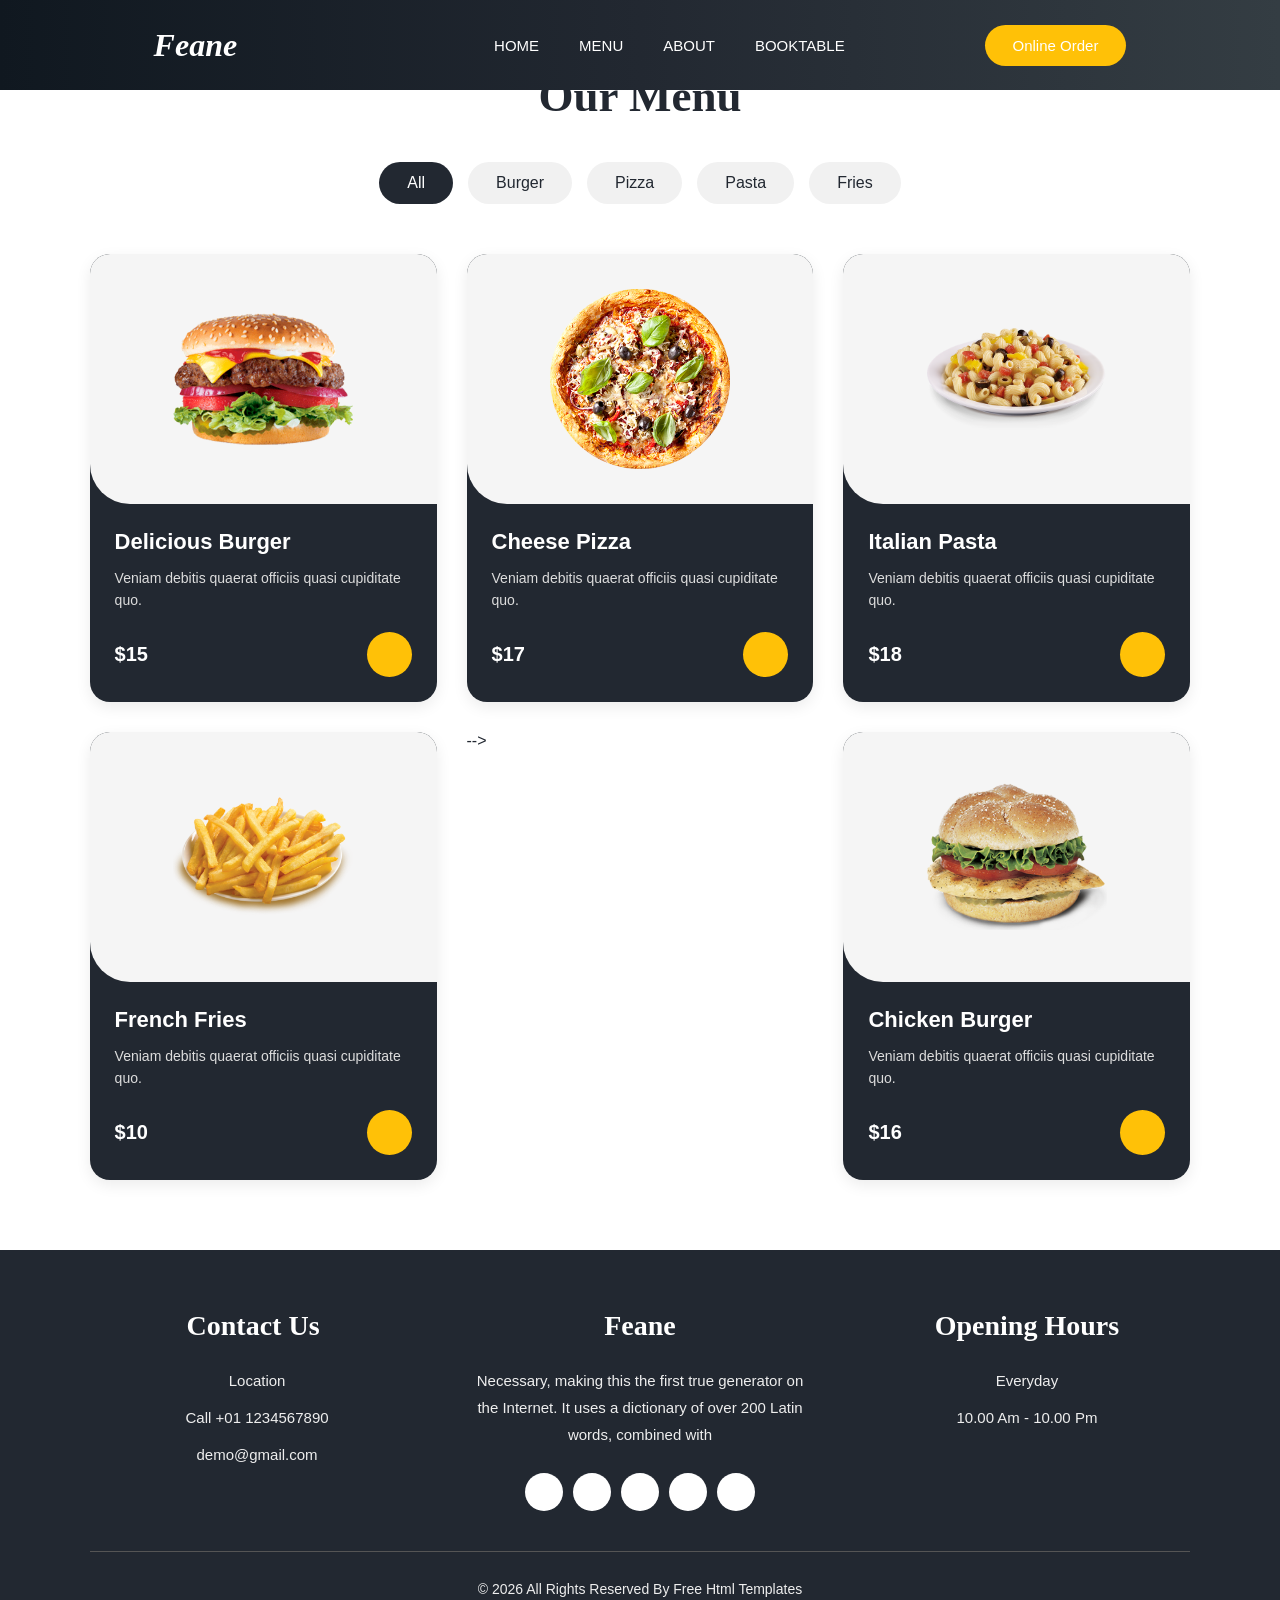
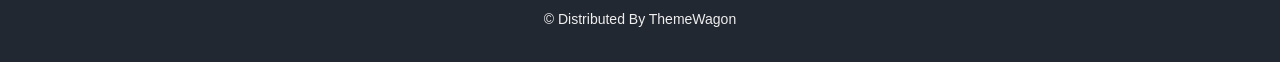
<file: pizza.html>
<!DOCTYPE html>
<html lang="en">
<head>
    <meta charset="UTF-8">
    <meta name="viewport" content="width=device-width, initial-scale=1.0">
    <title>Document</title>
    <link rel="stylesheet" href="style.css">
</head>
<body>

     
    <!-- Navbar -->
    <nav class="navbar">

        <!-- Logo -->
        <div class="logo">
            <a href="index.html">Feane</a>
        </div>

        <!-- Menu -->
        <div class="menu">
            <a href="index.html">HOME</a>
            <a href="menu.html">MENU</a>
            <a href="about.html">ABOUT</a>
            <a href="booktable.html">BOOKTABLE</a>
        </div>

        <!-- Right Side -->
        <div class="right-menu">

            <a href="#">
                <i class="fa-solid fa-user"></i>
            </a>

            <a href="#">
                <i class="fa-solid fa-cart-shopping"></i>
            </a>

            <a href="#">
                <i class="fa-solid fa-magnifying-glass"></i>
            </a>

            <button class="order-btn">
                Online Order
            </button>

        </div>

        <!-- Mobile Menu Button -->
        <div class="menu-icon">
            <i class="fa-solid fa-bars"></i>
        </div>

    </nav>
    <!-- ================= MENU SECTION ================= -->

    <section class="menu-section">

        <h1>Our Menu</h1>


        <!-- Categories -->

       <div class="categories">

    <a href="menu.html" class="category-btn active">
        All
    </a>

    <a href="burger.html" class="category-btn">
        Burger
    </a>

    <a href="pizza.html" class="category-btn">
        Pizza
    </a>

    <a href="pasta.html" class="category-btn">
        Pasta
    </a>

    <a href="fries.html" class="category-btn">
        Fries
    </a>

</div>

        </div>


        <!-- Products -->

        <div class="menu-container">


            <!-- Product 1

            <div class="menu-card">

                <div class="food-image">

                    <img
                        src="feanue_restaurant_website_files/f1.png"
                        alt="Delicious Pizza"
                    >

                </div>

                <div class="food-content">

                    <h2>
                        Delicious Pizza
                    </h2>

                    <p>
                        Veniam debitis quaerat officiis quasi
                        cupiditate quo.
                    </p>

                    <div class="food-bottom">

                        <h3>
                            $20
                        </h3>

                        <button class="cart-btn">
                            <i class="fa-solid fa-cart-shopping"></i>
                        </button>

                    </div>

                </div>

            </div>


            <!-- Product 2 -->

            <div class="menu-card">

                <div class="food-image">

                    <img
                        src="feanue_restaurant_website_files/f2.png"
                        alt="Delicious Burger"
                    >

                </div>

                <div class="food-content">

                    <h2>
                        Delicious Burger
                    </h2>

                    <p>
                        Veniam debitis quaerat officiis quasi
                        cupiditate quo.
                    </p>

                    <div class="food-bottom">

                        <h3>
                            $15
                        </h3>

                        <button class="cart-btn">
                            <i class="fa-solid fa-cart-shopping"></i>
                        </button>

                    </div>

                </div>

            </div>


            <!-- Product 3 -->

            <div class="menu-card">

                <div class="food-image">

                    <img
                        src="feanue_restaurant_website_files/f3.png"
                        alt="Cheese Pizza"
                    >

                </div>

                <div class="food-content">

                    <h2>
                        Cheese Pizza
                    </h2>

                    <p>
                        Veniam debitis quaerat officiis quasi
                        cupiditate quo.
                    </p>

                    <div class="food-bottom">

                        <h3>
                            $17
                        </h3>

                        <button class="cart-btn">
                            <i class="fa-solid fa-cart-shopping"></i>
                        </button>

                    </div>

                </div>

            </div>


            <!-- Product 4 -->

            <div class="menu-card">

                <div class="food-image">

                    <img
                        src="feanue_restaurant_website_files/f4.png"
                        alt="Italian Pasta"
                    >

                </div>

                <div class="food-content">

                    <h2>
                        Italian Pasta
                    </h2>

                    <p>
                        Veniam debitis quaerat officiis quasi
                        cupiditate quo.
                    </p>

                    <div class="food-bottom">

                        <h3>
                            $18
                        </h3>

                        <button class="cart-btn">
                            <i class="fa-solid fa-cart-shopping"></i>
                        </button>

                    </div>

                </div>

            </div>


            <!-- Product 5 -->

            <div class="menu-card">

                <div class="food-image">

                    <img
                        src="feanue_restaurant_website_files/f5.png"
                        alt="French Fries"
                    >

                </div>

                <div class="food-content">

                    <h2>
                        French Fries
                    </h2>

                    <p>
                        Veniam debitis quaerat officiis quasi
                        cupiditate quo.
                    </p>

                    <div class="food-bottom">

                        <h3>
                            $10
                        </h3>

                        <button class="cart-btn">
                            <i class="fa-solid fa-cart-shopping"></i>
                        </button>

                    </div>

                </div>

            </div> -->


            <!-- Product 6 -->

            <div class="menu-card">

                <div class="food-image">

                    <img
                        src="feanue_restaurant_website_files/f8.png"
                        alt="Chicken Burger"
                    >

                </div>

                <div class="food-content">

                    <h2>
                        Chicken Burger
                    </h2>

                    <p>
                        Veniam debitis quaerat officiis quasi
                        cupiditate quo.
                    </p>

                    <div class="food-bottom">

                        <h3>
                            $16
                        </h3>

                        <button class="cart-btn">
                            <i class="fa-solid fa-cart-shopping"></i>
                        </button>

                    </div>

                </div>

            </div>


        </div>

    </section>
     <!-- =========================
             FOOTER
        ========================== -->

        <footer>

            <div class="footer-container">


                <!-- CONTACT US -->

                <div class="footer-column">

                    <h2>
                        Contact Us
                    </h2>

                    <p>
                        <i class="fa-solid fa-location-dot"></i>
                        Location
                    </p>

                    <p>
                        <i class="fa-solid fa-phone"></i>
                        Call +01 1234567890
                    </p>

                    <p>
                        <i class="fa-solid fa-envelope"></i>
                        demo@gmail.com
                    </p>

                </div>


                <!-- FEANE -->

                <div class="footer-column feane-column">

                    <h2>
                        Feane
                    </h2>

                    <p>
                        Necessary, making this the first true generator on
                        the Internet. It uses a dictionary of over 200
                        Latin words, combined with
                    </p>


                    <!-- SOCIAL ICONS -->

                    <div class="social-icons">

                        <a href="#">
                            <i class="fa-brands fa-facebook-f"></i>
                        </a>

                        <a href="#">
                            <i class="fa-brands fa-twitter"></i>
                        </a>

                        <a href="#">
                            <i class="fa-brands fa-linkedin-in"></i>
                        </a>

                        <a href="#">
                            <i class="fa-brands fa-instagram"></i>
                        </a>

                        <a href="#">
                            <i class="fa-brands fa-pinterest-p"></i>
                        </a>

                    </div>

                </div>


                <!-- OPENING HOURS -->

                <div class="footer-column">

                    <h2>
                        Opening Hours
                    </h2>

                    <p>
                        Everyday
                    </p>

                    <p>
                        10.00 Am - 10.00 Pm
                    </p>

                </div>

            </div>


            <!-- LINE -->

            <hr>


            <!-- COPYRIGHT -->

            <div class="copyright">

                <p>
                    © 2026 All Rights Reserved By Free Html Templates
                </p>

                <p>
                    © Distributed By ThemeWagon
                </p>

            </div>

        </footer>

    </section>

</body>
</html>
</file>
<file: style.css>
* {
    margin: 0;
    padding: 0;
    box-sizing: border-box;
}


/* Body */

body {
    font-family: Arial, sans-serif;
    background-color: #222;
}


/* Navbar */

.navbar {
    width: 100%;
    height: 80px;

    display: flex;
    align-items: center;

    padding: 0 60px;

    position: fixed;
    top: 0;
    left: 0;

    z-index: 1000;

    background: transparent;
}


/* Logo */

.logo {
    width: 35%;
}

.logo a {
    color: white;
    text-decoration: none;

    font-family: cursive;
    font-size: 32px;
    font-weight: bold;
}


/* Menu */

.menu {
    width: 35%;

    display: flex;
    align-items: center;
    gap: 30px;
}

.menu a {
    color: white;
    text-decoration: none;

    font-size: 14px;
    font-weight: 500;

    transition: 0.3s;
}

.menu a:hover {
    color: #ffc107;
}


/* Right Menu */

.right-menu {
    width: 30%;

    display: flex;
    align-items: center;
    justify-content: flex-end;

    gap: 20px;
}

.right-menu a {
    color: white;
    font-size: 19px;

    text-decoration: none;

    transition: 0.3s;
}

.right-menu a:hover {
    color: #ffc107;
}


/* Online Order Button */

.order-btn {
    border: none;

    background-color: #ffc107;
    color: white;

    padding: 11px 25px;

    border-radius: 25px;

    font-size: 14px;

    cursor: pointer;

    transition: 0.3s;
}

.order-btn:hover {
    background-color: #e0a800;
    transform: scale(1.05);
}


/* Mobile Icon */

.menu-icon {
    display: none;

    color: white;
    font-size: 25px;

    cursor: pointer;
}


/* =========================
   RESPONSIVE
========================= */

@media (max-width: 992px) {

    .navbar {
        padding: 0 30px;
    }

    .logo {
        width: 30%;
    }

    .menu {
        width: 40%;
        gap: 15px;
    }

    .right-menu {
        width: 30%;
        gap: 12px;
    }

    .order-btn {
        padding: 9px 15px;
    }
}


/* Tablet / Mobile */

@media (max-width: 768px) {

    .navbar {
        height: auto;
        min-height: 70px;

        padding: 15px 25px;

        background-color: #222;
    }

    .logo {
        width: 80%;
    }

    .menu {
        display: none;
    }

    .right-menu {
        display: none;
    }

    .menu-icon {
        display: block;
    }
}


/* Small Mobile */

@media (max-width: 480px) {

    .navbar {
        padding: 15px 20px;
    }

    .logo a {
        font-size: 28px;
    }

    .menu-icon {
        font-size: 23px;
    }
}

/* =========================
   BASIC
========================= */

* {
    margin: 0;
    padding: 0;
    box-sizing: border-box;
}

body {
    font-family: Arial, sans-serif;
    background-color: white;
}


/* =========================
   HERO
========================= */

.hero {
    width: 100%;
    height: 100vh;

    position: relative;

    overflow: hidden;
}


/* Hero Image */

.hero img {
    width: 100%;
    height: 100%;

    object-fit: cover;
}


/* Dark Overlay */

.hero::after {
    content: "";

    position: absolute;

    top: 0;
    left: 0;

    width: 100%;
    height: 100%;

    background: rgba(0, 0, 0, 0.45);
}


/* Hero Content */

.hero-content {
    position: absolute;

    top: 50%;
    left: 8%;

    transform: translateY(-50%);

    color: white;

    z-index: 2;

    margin-top: -50px;
}


/* Heading */

.hero-content h1 {
    font-family: cursive;

    font-size: 55px;

    font-weight: bold;

    margin-bottom: 25px;
}


/* Paragraph */

.hero-content p {
    font-size: 16px;

    line-height: 1.6;

    margin-bottom: 25px;
}


/* Buttons */

.hero-content button,
.offer-text button {

    background-color: #ffc107;

    color: white;

    border: none;

    padding: 12px 28px;

    border-radius: 30px;

    font-size: 15px;

    cursor: pointer;

    transition: 0.3s;
}


.hero-content button:hover,
.offer-text button:hover {

    background-color: #e0a800;

    transform: scale(1.05);
}


/* =========================
   OFFERS
========================= */

.offers {

    width: 100%;

    padding: 60px 7%;
}


/* Offer Container */

.offer-container {

    display: flex;

    gap: 30px;

    width: 100%;
}


/* Offer Card */

.offer-card {

    width: 50%;

    background-color: #212529;

    color: white;

    border-radius: 20px;

    padding: 25px;

    display: flex;

    align-items: center;
}


/* Offer Image */

.offer-card img {

    width: 170px;
    height: 170px;

    object-fit: cover;

    border-radius: 50%;

    border: 5px solid #ffc107;

    flex-shrink: 0;
}


/* Offer Text */

.offer-text {

    margin-left: 25px;
}


/* Offer Heading */

.offer-text h2 {

    font-family: cursive;

    font-size: 30px;

    margin-bottom: 10px;
}


/* Discount */

.offer-text h1 {

    font-size: 50px;

    font-weight: bold;

    margin-bottom: 15px;
}


.offer-text h1 span {

    font-size: 25px;

    font-weight: normal;
}


/* Cart */

.offer-text button span {

    margin-left: 8px;

    font-size: 16px;
}


/* =========================
   TABLET
========================= */

@media (max-width: 1000px) {

    .hero-content {
        left: 5%;
    }

    .hero-content h1 {
        font-size: 45px;
    }

    .offer-container {
        flex-direction: column;
    }

    .offer-card {
        width: 100%;
    }
}


/* =========================
   MOBILE
========================= */

@media (max-width: 600px) {

    .hero-content {

        left: 5%;

        right: 5%;

        margin-top: -20px;
    }

    .hero-content h1 {

        font-size: 35px;
    }

    .hero-content p {

        font-size: 14px;
    }

    .hero-content p br {

        display: none;
    }


    /* Offers */

    .offers {

        padding: 40px 20px;
    }

    .offer-container {

        gap: 20px;
    }

    .offer-card {

        flex-direction: column;

        text-align: center;

        padding: 25px 15px;
    }

    .offer-card img {

        width: 150px;
        height: 150px;

        margin-bottom: 20px;
    }

    .offer-text {

        margin-left: 0;
    }

    .offer-text h2 {

        font-size: 26px;
    }

    .offer-text h1 {

        font-size: 42px;
    }
}


/* =========================
   SMALL MOBILE
========================= */

@media (max-width: 400px) {

    .hero-content h1 {

        font-size: 30px;
    }

    .hero-content p {

        font-size: 13px;
    }

    .offer-card img {

        width: 130px;
        height: 130px;
    }
}

/* =========================
   BASIC
========================= */

* {
    margin: 0;
    padding: 0;
    box-sizing: border-box;
}

body {
    font-family: Arial, sans-serif;
    background-color: white;
}


/* =========================
   MENU SECTION
========================= */

.menu-section {
    width: 100%;

    padding: 70px 7%;
}


/* Heading */

.menu-section > h1 {
    text-align: center;

    font-family: cursive;

    font-size: 45px;

    margin-bottom: 40px;

    color: #222831;
}


/* =========================
   CATEGORY BUTTONS
========================= */

.categories {
    display: flex;

    justify-content: center;

    align-items: center;

    gap: 10px;

    margin-bottom: 45px;

    flex-wrap: wrap;
}


.categories button {
    border: none;

    background-color: #f5f5f5;

    color: #222;

    padding: 10px 25px;

    border-radius: 30px;

    font-size: 15px;

    cursor: pointer;

    transition: 0.3s;
}


/* Active Button */

.categories button.active {
    background-color: #222831;

    color: white;
}


/* Hover */

.categories button:hover {
    background-color: #222831;

    color: white;
}


/* =========================
   MENU CONTAINER
========================= */

.menu-container {

    width: 100%;

    display: grid;

    grid-template-columns: repeat(3, 1fr);

    gap: 30px;
}


/* =========================
   MENU CARD
========================= */

.menu-card {

    background-color: #222831;

    border-radius: 20px;

    overflow: hidden;

    box-shadow: 0 5px 15px rgba(0, 0, 0, 0.08);

    transition: 0.3s;
}


.menu-card:hover {

    transform: translateY(-8px);

    box-shadow: 0 10px 25px rgba(0, 0, 0, 0.15);
}


/* =========================
   FOOD IMAGE
========================= */

.food-image {

    width: 100%;

    height: 250px;

    background-color: #f5f5f5;

    display: flex;

    justify-content: center;

    align-items: center;

    border-radius: 0 0 0 40px;
}


.food-image img {

    width: 180px;

    height: 180px;

    object-fit: contain;

    transition: 0.3s;
}


.menu-card:hover .food-image img {

    transform: scale(1.08);
}


/* =========================
   FOOD CONTENT
========================= */

.food-content {

    padding: 25px;

    color: white;
}


.food-content h2 {

    font-size: 22px;

    margin-bottom: 12px;
}


.food-content p {

    color: #ddd;

    font-size: 14px;

    line-height: 1.6;

    margin-bottom: 20px;
}


/* =========================
   PRICE + CART
========================= */

.food-bottom {

    display: flex;

    justify-content: space-between;

    align-items: center;
}


.food-bottom h3 {

    font-size: 20px;

    margin: 0;
}


/* Cart Button */

.cart-btn {

    width: 45px;

    height: 45px;

    border: none;

    border-radius: 50%;

    background-color: #ffc107;

    color: white;

    font-size: 18px;

    cursor: pointer;

    transition: 0.3s;
}


.cart-btn:hover {

    background-color: #e0a800;

    transform: scale(1.1);
}


/* =========================
   TABLET
========================= */

@media (max-width: 1000px) {

    .menu-container {

        grid-template-columns: repeat(2, 1fr);
    }

}


/* =========================
   MOBILE
========================= */

@media (max-width: 650px) {

    .menu-section {

        padding: 50px 20px;
    }


    .menu-section > h1 {

        font-size: 38px;

        margin-bottom: 30px;
    }


    .categories {

        margin-bottom: 30px;
    }


    .categories button {

        padding: 9px 18px;

        font-size: 14px;
    }


    .menu-container {

        grid-template-columns: 1fr;

        gap: 25px;
    }


    .food-image {

        height: 230px;
    }

}

/* =========================
   RESET
========================= */

* {
    margin: 0;
    padding: 0;
    box-sizing: border-box;
}


/* =========================
   BODY
========================= */

body {
    font-family: Arial, sans-serif;

    background-color: #222831;

    color: white;
}


/* =========================
   ABOUT SECTION
========================= */

.about-section {
    width: 100%;

    background-color: #222831;
}


/* =========================
   ABOUT CONTAINER
========================= */

.about-container {

    width: 100%;

    max-width: 1200px;

    margin: auto;

    padding: 100px 40px;

    display: flex;

    align-items: center;

    justify-content: space-between;

    gap: 70px;
}


/* =========================
   ABOUT IMAGE
========================= */

.about-image {

    width: 50%;

    text-align: center;
}


.about-image img {

    width: 100%;

    max-width: 500px;

    height: auto;

    object-fit: contain;
}


/* =========================
   ABOUT CONTENT
========================= */

.about-content {

    width: 50%;
}


.about-content h2 {

    font-family: cursive;

    font-size: 45px;

    margin-bottom: 25px;
}


.about-content p {

    font-size: 15px;

    line-height: 1.8;

    color: #eeeeee;

    margin-bottom: 25px;
}


/* =========================
   READ MORE BUTTON
========================= */

.about-content button {

    background-color: #ffc107;

    color: white;

    border: none;

    padding: 12px 28px;

    border-radius: 30px;

    font-size: 15px;

    cursor: pointer;

    transition: 0.3s;
}


.about-content button:hover {

    background-color: #e0a800;

    transform: scale(1.05);
}


/* =========================
   FOOTER
========================= */

footer {

    background-color: #222831;

    color: white;

    padding: 60px 7% 25px;
}


/* =========================
   FOOTER CONTAINER
========================= */

.footer-container {

    max-width: 1200px;

    margin: auto;

    display: grid;

    grid-template-columns: repeat(3, 1fr);

    gap: 60px;

    text-align: center;
}


/* =========================
   FOOTER COLUMN
========================= */

.footer-column h2 {

    font-family: cursive;

    font-size: 28px;

    margin-bottom: 25px;
}


.footer-column p {

    font-size: 15px;

    line-height: 1.8;

    color: #eeeeee;

    margin-bottom: 10px;
}


/* Footer Icons */

.footer-column p i {

    margin-right: 8px;

    color: white;
}


/* =========================
   SOCIAL ICONS
========================= */

.social-icons {

    margin-top: 25px;

    display: flex;

    justify-content: center;

    gap: 10px;
}


.social-icons a {

    width: 38px;

    height: 38px;

    background-color: white;

    color: #222831;

    border-radius: 50%;

    display: flex;

    justify-content: center;

    align-items: center;

    text-decoration: none;

    transition: 0.3s;
}


.social-icons a:hover {

    background-color: #ffc107;

    color: white;

    transform: translateY(-3px);
}


/* =========================
   HR
========================= */

footer hr {

    max-width: 1200px;

    margin: 40px auto 25px;

    border: none;

    border-top: 1px solid #555;
}


/* =========================
   COPYRIGHT
========================= */

.copyright {

    text-align: center;

    color: #eeeeee;

    font-size: 14px;

    line-height: 1.8;
}


.copyright p {

    margin-bottom: 5px;
}


/* =========================
   TABLET
========================= */

@media (max-width: 900px) {

    .about-container {

        flex-direction: column;

        text-align: center;

        padding: 70px 30px;

        gap: 40px;
    }


    .about-image {

        width: 100%;
    }


    .about-content {

        width: 100%;
    }


    .about-content h2 {

        font-size: 40px;
    }


    .footer-container {

        grid-template-columns: 1fr;

        gap: 40px;
    }

}


/* =========================
   MOBILE
========================= */

@media (max-width: 600px) {

    .about-container {

        padding: 60px 20px;
    }


    .about-image img {

        max-width: 350px;
    }


    .about-content h2 {

        font-size: 35px;
    }


    .about-content p {

        font-size: 14px;

        line-height: 1.7;
    }


    footer {

        padding: 50px 20px 20px;
    }


    .footer-column h2 {

        font-size: 26px;
    }


    .footer-column p {

        font-size: 14px;
    }

}


/* =========================
   RESET
========================= */

* {
    margin: 0;
    padding: 0;
    box-sizing: border-box;
}


/* =========================
   BODY
========================= */

body {
    font-family: Arial, sans-serif;

    background-color: #ffffff;

    color: #222831;
}


/* =========================
   NAVBAR
========================= */

.navbar {

    width: 100%;

    height: 90px;

    background: linear-gradient(
        90deg,
        #101820,
        #222831,
        #343d43
    );

    display: flex;

    align-items: center;

    justify-content: space-between;

    padding: 0 12%;

    position: fixed;

    top: 0;

    left: 0;

    z-index: 1000;
}


/* =========================
   LOGO
========================= */

.logo a {

    color: white;

    text-decoration: none;

    font-family: cursive;

    font-size: 32px;

    font-style: italic;

    font-weight: bold;
}


/* =========================
   MENU
========================= */

.menu {

    display: flex;

    align-items: center;

    gap: 40px;
}


.menu a {

    color: white;

    text-decoration: none;

    font-size: 15px;

    font-weight: 500;

    transition: 0.3s;
}


.menu a:hover {

    color: #ffc107;
}


/* Active */

.menu a.active {

    color: #ffc107;
}


/* =========================
   RIGHT MENU
========================= */

.right-menu {

    display: flex;

    align-items: center;

    gap: 22px;
}


.right-menu a {

    color: white;

    text-decoration: none;

    font-size: 17px;
}


.right-menu a:hover {

    color: #ffc107;
}


/* =========================
   ORDER BUTTON
========================= */

.right-menu button {

    border: none;

    background-color: #ffc107;

    color: white;

    padding: 12px 28px;

    border-radius: 30px;

    font-size: 15px;

    cursor: pointer;

    transition: 0.3s;
}


.right-menu button:hover {

    background-color: #e0a800;

    transform: scale(1.03);
}


/* =========================
   BOOKING SECTION
========================= */

.booking-section {

    width: 100%;

    padding-top: 90px;
}


/* =========================
   BOOKING CONTAINER
========================= */

.booking-container {

    max-width: 1200px;

    margin: auto;

    padding: 90px 20px 70px;

    display: grid;

    grid-template-columns: 1fr 1fr;

    gap: 30px;

    align-items: center;
}


/* =========================
   BOOKING FORM
========================= */

.booking-form {

    width: 100%;
}


.booking-form h1 {

    font-family: cursive;

    font-size: 45px;

    font-style: italic;

    margin-bottom: 35px;

    color: #222831;
}


/* =========================
   FORM
========================= */

.booking-form form {

    display: flex;

    flex-direction: column;

    gap: 25px;
}


/* =========================
   INPUT + SELECT
========================= */

.booking-form input,
.booking-form select {

    width: 100%;

    height: 52px;

    padding: 0 25px;

    border: 1px solid #bbbbbb;

    border-radius: 5px;

    outline: none;

    background-color: white;

    color: #333;

    font-size: 15px;
}


.booking-form input:focus,
.booking-form select:focus {

    border-color: #ffc107;
}


/* Date */

.booking-form input[type="date"] {

    color: #555;

    font-family: Arial, sans-serif;
}


/* =========================
   BOOK NOW BUTTON
========================= */

.book-btn {

    width: 207px;

    height: 48px;

    border: none;

    border-radius: 30px;

    background-color: #ffc107;

    color: white;

    font-size: 15px;

    cursor: pointer;

    margin-top: 10px;

    transition: 0.3s;
}


.book-btn:hover {

    background-color: #e0a800;

    transform: translateY(-2px);
}


/* =========================
   MAP
========================= */

.map-container {

    width: 100%;

    height: 360px;
}


.map {

    width: 100%;

    height: 100%;

    border-radius: 8px;

    overflow: hidden;

    position: relative;

    background-color: #7d9b75;

    background-image:

        linear-gradient(
            45deg,
            transparent 48%,
            rgba(255,255,255,0.5) 49%,
            rgba(255,255,255,0.5) 51%,
            transparent 52%
        ),

        linear-gradient(
            -45deg,
            transparent 48%,
            rgba(255,255,255,0.35) 49%,
            rgba(255,255,255,0.35) 51%,
            transparent 52%
        );

    background-size: 120px 120px;
}


/* Roads */

.map::before {

    content: "";

    position: absolute;

    width: 150%;

    height: 55px;

    background-color: #d7d7d7;

    transform: rotate(-25deg);

    top: 130px;

    left: -100px;

    box-shadow:
        0 2px 0 #ffffff;
}


.map::after {

    content: "";

    position: absolute;

    width: 150%;

    height: 35px;

    background-color: #eeeeee;

    transform: rotate(25deg);

    top: 180px;

    left: -100px;
}


/* =========================
   MAP OVERLAY
========================= */

.map-overlay {

    position: absolute;

    z-index: 5;

    top: 20px;

    left: 20px;

    background: rgba(255,255,255,0.92);

    padding: 15px 20px;

    border-radius: 5px;

    box-shadow:
        0 3px 10px rgba(0,0,0,0.2);
}


.map-overlay i {

    color: #e63946;

    font-size: 20px;
}


.map-overlay h3 {

    font-size: 16px;

    margin-top: 5px;
}


.map-overlay p {

    font-size: 12px;

    color: #666;

    margin-top: 4px;
}


/* =========================
   MAP PIN
========================= */

.map-pin {

    position: absolute;

    z-index: 10;

    top: 50%;

    left: 50%;

    transform: translate(-50%, -50%);

    width: 55px;

    height: 55px;

    background-color: #e63946;

    border-radius: 50% 50% 50% 0;

    transform: translate(-50%, -50%) rotate(-45deg);

    display: flex;

    justify-content: center;

    align-items: center;

    box-shadow:
        0 5px 10px rgba(0,0,0,0.25);
}


.map-pin i {

    color: white;

    font-size: 22px;

    transform: rotate(45deg);
}


/* =========================
   TABLET
========================= */

@media (max-width: 1000px) {

    .navbar {

        padding: 0 5%;
    }


    .menu {

        gap: 20px;
    }


    .right-menu {

        gap: 12px;
    }


    .right-menu button {

        padding: 10px 18px;
    }


    .booking-container {

        padding: 70px 30px;

        grid-template-columns: 1fr 1fr;
    }

}


/* =========================
   MOBILE
========================= */

@media (max-width: 750px) {

    .navbar {

        height: auto;

        min-height: 75px;

        padding: 15px 25px;

        flex-wrap: wrap;
    }


    .menu {

        order: 3;

        width: 100%;

        justify-content: center;

        padding-top: 15px;

        gap: 20px;
    }


    .right-menu {

        gap: 12px;
    }


    .right-menu button {

        display: none;
    }


    .booking-section {

        padding-top: 120px;
    }


    .booking-container {

        grid-template-columns: 1fr;

        padding: 50px 25px;
    }


    .booking-form h1 {

        font-size: 38px;
    }


    .map-container {

        height: 350px;

        margin-top: 20px;
    }

}


/* =========================
   SMALL MOBILE
========================= */

@media (max-width: 450px) {

    .logo a {

        font-size: 27px;
    }


    .menu {

        gap: 12px;
    }


    .menu a {

        font-size: 12px;
    }


    .booking-container {

        padding: 40px 20px;
    }


    .booking-form h1 {

        font-size: 34px;
    }


    .booking-form input,
    .booking-form select {

        height: 50px;

        padding: 0 18px;
    }


    .book-btn {

        width: 180px;
    }


    .map-container {

        height: 300px;
    }

}


/* =========================
   RESET
========================= */

* {
    margin: 0;
    padding: 0;
    box-sizing: border-box;
}


/* =========================
   BODY
========================= */

body {
    font-family: Arial, sans-serif;

    background-color: white;

    color: #222831;
}


/* =========================
   TESTIMONIAL SECTION
========================= */

.testimonial-section {

    width: 100%;

    background-color: white;

    padding: 80px 20px;
}


/* =========================
   CONTAINER
========================= */

.testimonial-container {

    max-width: 1200px;

    margin: auto;
}


/* =========================
   HEADING
========================= */

.testimonial-container > h1 {

    text-align: center;

    font-family: cursive;

    font-style: italic;

    font-size: 42px;

    color: #222831;

    margin-bottom: 45px;
}


/* =========================
   CARDS CONTAINER
========================= */

.testimonial-cards {

    display: grid;

    grid-template-columns: repeat(2, 1fr);

    gap: 30px;
}


/* =========================
   TESTIMONIAL ITEM
========================= */

.testimonial-item {

    position: relative;

    padding-bottom: 65px;
}


/* =========================
   TESTIMONIAL BOX
========================= */

.testimonial-box {

    background-color: #222831;

    color: white;

    border-radius: 5px;

    padding: 27px;

    min-height: 190px;

    position: relative;
}


/* =========================
   PARAGRAPH
========================= */

.testimonial-box p {

    font-size: 15px;

    line-height: 1.7;

    margin-bottom: 14px;
}


/* =========================
   CUSTOMER NAME
========================= */

.testimonial-box h3 {

    font-size: 19px;

    margin-bottom: 7px;
}


/* =========================
   CUSTOMER SUBTITLE
========================= */

.testimonial-box span {

    font-size: 15px;

    color: #eeeeee;
}


/* =========================
   CUSTOMER IMAGE
========================= */

.customer-image {

    position: absolute;

    left: 0;

    bottom: 0;

    width: 100px;

    height: 100px;

    margin-left: 0;

    z-index: 2;
}


/* =========================
   IMAGE
========================= */

.customer-image img {

    width: 90px;

    height: 90px;

    object-fit: cover;

    border-radius: 50%;

    border: 5px solid #ffc107;

    position: absolute;

    left: 0;

    bottom: 0;

    z-index: 2;
}


/* =========================
   YELLOW TRIANGLE
========================= */

.image-shape {

    position: absolute;

    top: -8px;

    left: 45px;

    width: 0;

    height: 0;

    border-left: 15px solid transparent;

    border-right: 15px solid transparent;

    border-bottom: 18px solid #ffc107;

    z-index: 1;
}


/* =========================
   BUTTONS
========================= */

.testimonial-buttons {

    display: flex;

    justify-content: center;

    gap: 12px;

    margin-top: 45px;
}


.testimonial-buttons button {

    width: 48px;

    height: 48px;

    border: none;

    border-radius: 50%;

    background-color: #ffc107;

    color: white;

    font-size: 16px;

    cursor: pointer;

    transition: 0.3s;
}


.testimonial-buttons button:hover {

    background-color: #e0a800;

    transform: scale(1.08);
}


/* =========================
   TABLET
========================= */

@media (max-width: 900px) {

    .testimonial-cards {

        grid-template-columns: 1fr;

        max-width: 700px;

        margin: auto;
    }


    .testimonial-container > h1 {

        font-size: 38px;
    }

}


/* =========================
   MOBILE
========================= */

@media (max-width: 600px) {

    .testimonial-section {

        padding: 60px 20px;
    }


    .testimonial-container > h1 {

        font-size: 32px;

        margin-bottom: 35px;
    }


    .testimonial-box {

        padding: 22px;

        min-height: auto;
    }


    .testimonial-box p {

        font-size: 14px;
    }


    .testimonial-box h3 {

        font-size: 17px;
    }


    .customer-image {

        width: 85px;

        height: 85px;
    }


    .customer-image img {

        width: 80px;

        height: 80px;
    }


    .image-shape {

        left: 35px;
    }


    .testimonial-buttons {

        margin-top: 35px;
    }

}
.categories {
    display: flex;
    justify-content: center;
    align-items: center;
    gap: 15px;
    margin: 30px 0 50px;
}

.category-btn {
    text-decoration: none;
    color: #222831;
    background-color: #f1f1f1;
    padding: 12px 28px;
    border-radius: 30px;
    font-size: 16px;
    transition: 0.3s;
}

.category-btn:hover {
    background-color: #222831;
    color: white;
}

.category-btn.active {
    background-color: #222831;
    color: white;
}
</file>
